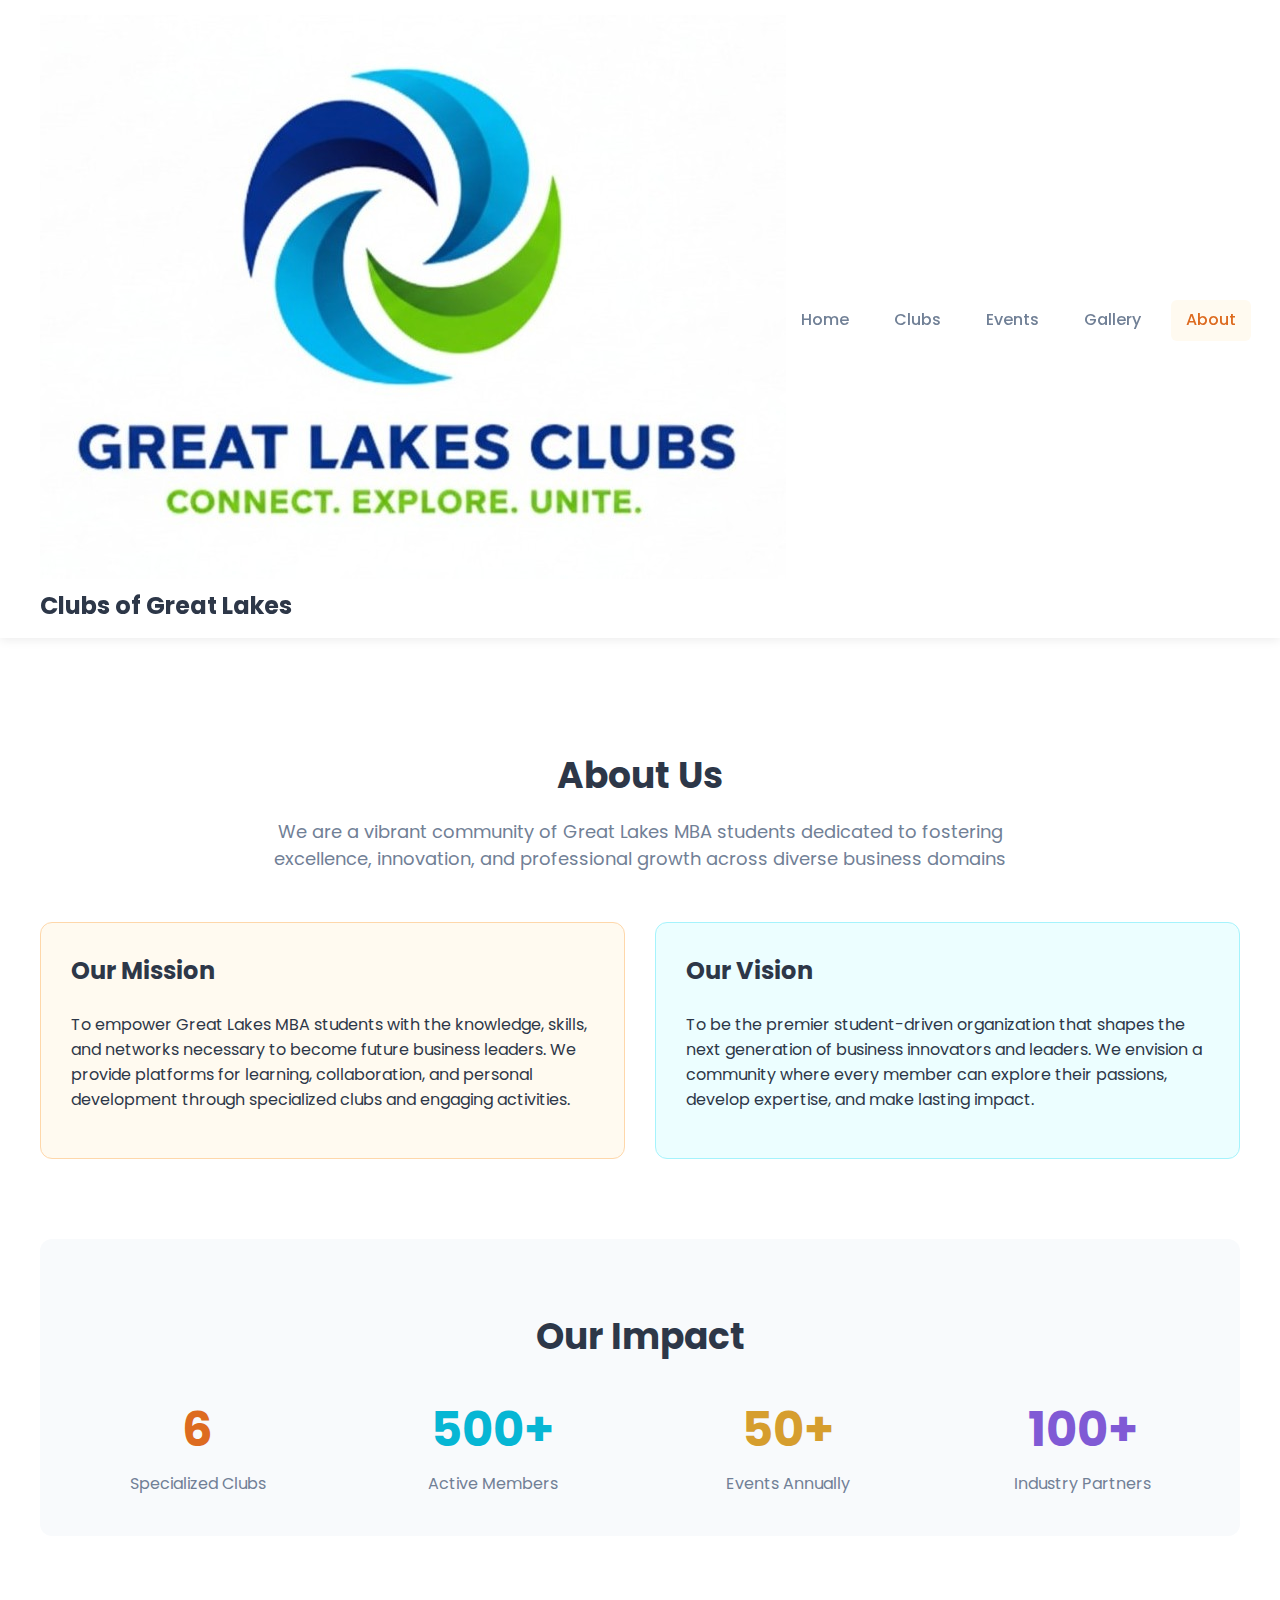
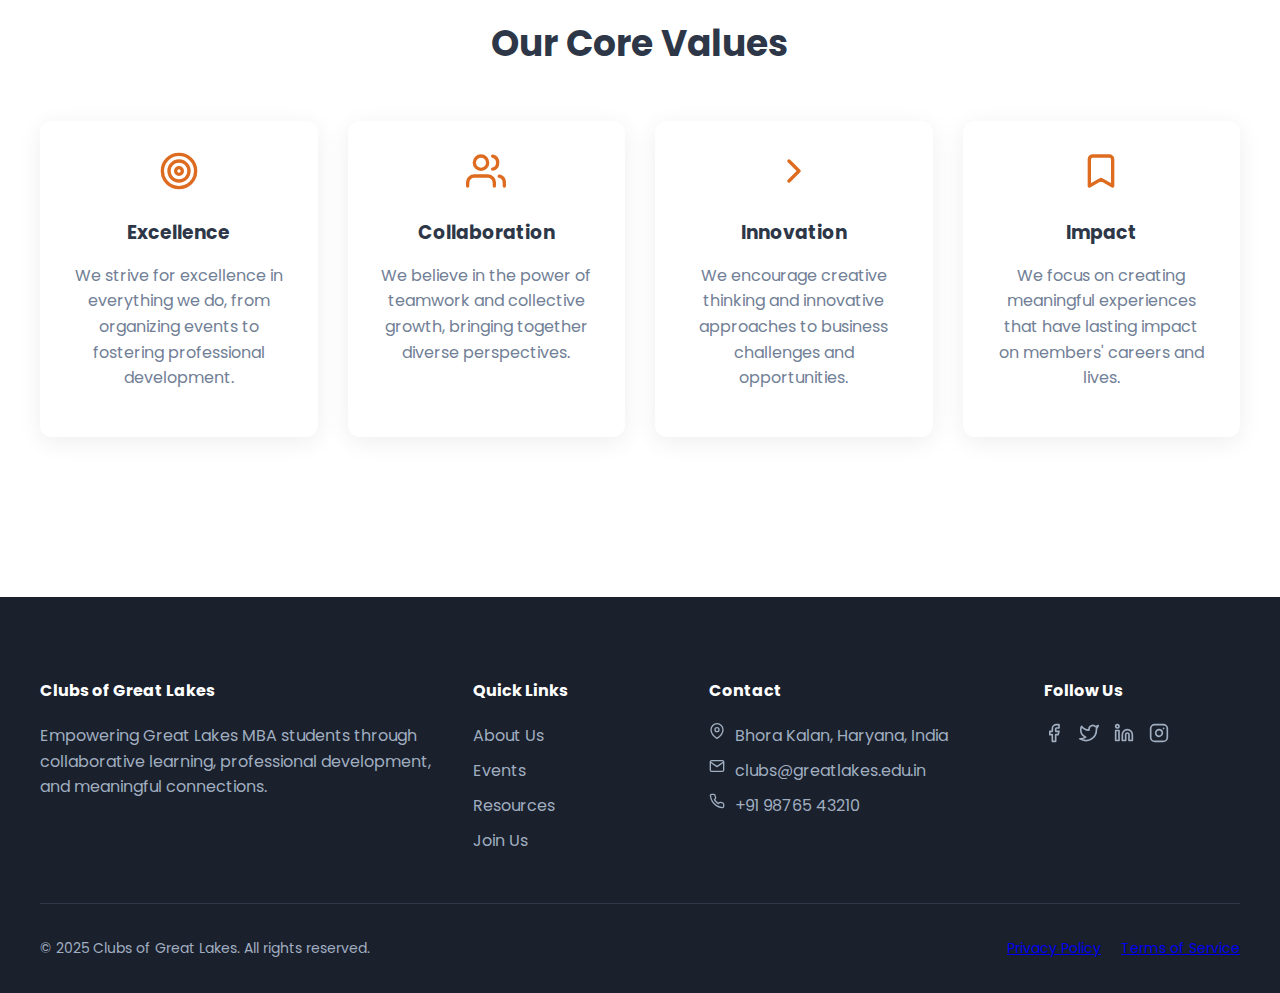
<file: about.html>
<!DOCTYPE html>
<html lang="en">
<head>
    <meta charset="UTF-8">
    <meta name="viewport" content="width=device-width, initial-scale=1.0">
    <title>About Us - Clubs of Great Lakes</title>
    <link rel="stylesheet" href="style.css">
    <link href="https://fonts.googleapis.com/css2?family=Poppins:wght@400;500;600;700&display=swap" rel="stylesheet">
    <script async src="https://www.googletagmanager.com/gtag/js?id=G-Q86YP8K757"></script>
    <script>
        window.dataLayer = window.dataLayer || [];
        function gtag(){dataLayer.push(arguments);}
        gtag('js', new Date());
        gtag('config', 'G-Q86YP8K757');
    </script>
</head>
<body>
    <header class="main-header">
        <div class="container">
            <nav class="main-nav">
                <a href="index.html" class="logo">
                    <img src="Logo.jpg" alt="Great Lakes Clubs Logo">
                    <span>Clubs of Great Lakes</span>
                </a>
                <ul class="nav-links">
                    <li><a href="index.html">Home</a></li>
                    <li><a href="clubs.html">Clubs</a></li>
                    <li><a href="events.html">Events</a></li>
                    <li><a href="gallery.html">Gallery</a></li>
                    <li><a href="about.html" class="active">About</a></li>
                    <li><a href="resources.html">Resources</a></li>
                    <li><a href="contact.html">Contact</a></li>
                </ul>
                <a href="join.html" class="btn btn-primary">Join Us</a>
            </nav>
        </div>
    </header>
    <main>
        <section class="about-section">
            <div class="container">
                <div class="text-center"><h2 class="section-title">About Us</h2><p class="subtitle">We are a vibrant community of Great Lakes MBA students dedicated to fostering excellence, innovation, and professional growth across diverse business domains</p></div>
                <div class="mission-vision-grid"><div class="info-card mission-card"><h3>Our Mission</h3><p>To empower Great Lakes MBA students with the knowledge, skills, and networks necessary to become future business leaders. We provide platforms for learning, collaboration, and personal development through specialized clubs and engaging activities.</p></div><div class="info-card vision-card"><h3>Our Vision</h3><p>To be the premier student-driven organization that shapes the next generation of business innovators and leaders. We envision a community where every member can explore their passions, develop expertise, and make lasting impact.</p></div></div>
                <div class="impact-section"><h2 class="section-title">Our Impact</h2><div class="impact-stats-grid"><div class="impact-stat"><span class="stat-number color-orange">6</span><p class="stat-label">Specialized Clubs</p></div><div class="impact-stat"><span class="stat-number color-cyan">500+</span><p class="stat-label">Active Members</p></div><div class="impact-stat"><span class="stat-number color-yellow">50+</span><p class="stat-label">Events Annually</p></div><div class="impact-stat"><span class="stat-number color-purple">100+</span><p class="stat-label">Industry Partners</p></div></div></div>
                <div class="core-values-section text-center"><h2 class="section-title">Our Core Values</h2><div class="values-grid"><div class="value-card"><div class="value-icon"><svg xmlns="http://www.w3.org/2000/svg" width="40" height="40" viewBox="0 0 24 24" fill="none" stroke="currentColor" stroke-width="2" stroke-linecap="round" stroke-linejoin="round"><circle cx="12" cy="12" r="10"></circle><circle cx="12" cy="12" r="6"></circle><circle cx="12" cy="12" r="2"></circle></svg></div><h3>Excellence</h3><p>We strive for excellence in everything we do, from organizing events to fostering professional development.</p></div><div class="value-card"><div class="value-icon"><svg xmlns="http://www.w3.org/2000/svg" width="40" height="40" viewBox="0 0 24 24" fill="none" stroke="currentColor" stroke-width="2" stroke-linecap="round" stroke-linejoin="round"><path d="M17 21v-2a4 4 0 0 0-4-4H5a4 4 0 0 0-4 4v2"></path><circle cx="9" cy="7" r="4"></circle><path d="M23 21v-2a4 4 0 0 0-3-3.87"></path><path d="M16 3.13a4 4 0 0 1 0 7.75"></path></svg></div><h3>Collaboration</h3><p>We believe in the power of teamwork and collective growth, bringing together diverse perspectives.</p></div><div class="value-card"><div class="value-icon"><svg xmlns="http://www.w3.org/2000/svg" width="40" height="40" viewBox="0 0 24 24" fill="none" stroke="currentColor" stroke-width="2" stroke-linecap="round" stroke-linejoin="round"><path d="M9 18l6-6-6-6"></path></svg></div><h3>Innovation</h3><p>We encourage creative thinking and innovative approaches to business challenges and opportunities.</p></div><div class="value-card"><div class="value-icon"><svg xmlns="http://www.w3.org/2000/svg" width="40" height="40" viewBox="0 0 24 24" fill="none" stroke="currentColor" stroke-width="2" stroke-linecap="round" stroke-linejoin="round"><path d="m19 21-7-4-7 4V5a2 2 0 0 1 2-2h10a2 2 0 0 1 2 2v16z"></path></svg></div><h3>Impact</h3><p>We focus on creating meaningful experiences that have lasting impact on members' careers and lives.</p></div></div></div>
            </div>
        </section>
    </main>
    <footer class="main-footer">
        <div class="container">
            <div class="footer-top">
                <div class="footer-column about"><h4>Clubs of Great Lakes</h4><p>Empowering Great Lakes MBA students through collaborative learning, professional development, and meaningful connections.</p></div>
                <div class="footer-column links"><h4>Quick Links</h4><ul><li><a href="about.html">About Us</a></li><li><a href="events.html">Events</a></li><li><a href="resources.html">Resources</a></li><li><a href="join.html">Join Us</a></li></ul></div>
                <div class="footer-column contact"><h4>Contact</h4><ul><li><svg xmlns="http://www.w3.org/2000/svg" width="16" height="16" viewBox="0 0 24 24" fill="none" stroke="currentColor" stroke-width="2" stroke-linecap="round" stroke-linejoin="round"><path d="M21 10c0 7-9 13-9 13s-9-6-9-13a9 9 0 0 1 18 0z"></path><circle cx="12" cy="10" r="3"></circle></svg><span>Bhora Kalan, Haryana, India</span></li><li><svg xmlns="http://www.w3.org/2000/svg" width="16" height="16" viewBox="0 0 24 24" fill="none" stroke="currentColor" stroke-width="2" stroke-linecap="round" stroke-linejoin="round"><path d="M4 4h16c1.1 0 2 .9 2 2v12c0 1.1-.9 2-2 2H4c-1.1 0-2-.9-2-2V6c0-1.1.9-2 2-2z"></path><polyline points="22,6 12,13 2,6"></polyline></svg><span>clubs@greatlakes.edu.in</span></li><li><svg xmlns="http://www.w3.org/2000/svg" width="16" height="16" viewBox="0 0 24 24" fill="none" stroke="currentColor" stroke-width="2" stroke-linecap="round" stroke-linejoin="round"><path d="M22 16.92v3a2 2 0 0 1-2.18 2 19.79 19.79 0 0 1-8.63-3.07 19.5 19.5 0 0 1-6-6 19.79 19.79 0 0 1-3.07-8.67A2 2 0 0 1 4.11 2h3a2 2 0 0 1 2 1.72 12.84 12.84 0 0 0 .7 2.81 2 2 0 0 1-.45 2.11L8.09 9.91a16 16 0 0 0 6 6l1.27-1.27a2 2 0 0 1 2.11-.45 12.84 12.84 0 0 0 2.81.7A2 2 0 0 1 22 16.92z"></path></svg><span>+91 98765 43210</span></li></ul></div>
                <div class="footer-column social"><h4>Follow Us</h4><div class="social-icons"><a href="#" aria-label="Facebook"><svg xmlns="http://www.w3.org/2000/svg" width="20" height="20" viewBox="0 0 24 24" fill="none" stroke="currentColor" stroke-width="2" stroke-linecap="round" stroke-linejoin="round"><path d="M18 2h-3a5 5 0 0 0-5 5v3H7v4h3v8h4v-8h3l1-4h-4V7a1 1 0 0 1 1-1h3z"></path></svg></a><a href="#" aria-label="Twitter"><svg xmlns="http://www.w3.org/2000/svg" width="20" height="20" viewBox="0 0 24 24" fill="none" stroke="currentColor" stroke-width="2" stroke-linecap="round" stroke-linejoin="round"><path d="M23 3a10.9 10.9 0 0 1-3.14 1.53 4.48 4.48 0 0 0-7.86 3v1A10.66 10.66 0 0 1 3 4s-4 9 5 13a11.64 11.64 0 0 1-7 2c9 5 20 0 20-11.5a4.5 4.5 0 0 0-.08-.83A7.72 7.72 0 0 0 23 3z"></path></svg></a><a href="#" aria-label="LinkedIn"><svg xmlns="http://www.w3.org/2000/svg" width="20" height="20" viewBox="0 0 24 24" fill="none" stroke="currentColor" stroke-width="2" stroke-linecap="round" stroke-linejoin="round"><path d="M16 8a6 6 0 0 1 6 6v7h-4v-7a2 2 0 0 0-2-2 2 2 0 0 0-2 2v7h-4v-7a6 6 0 0 1 6-6z"></path><rect x="2" y="9" width="4" height="12"></rect><circle cx="4" cy="4" r="2"></circle></svg></a><a href="#" aria-label="Instagram"><svg xmlns="http://www.w3.org/2000/svg" width="20" height="20" viewBox="0 0 24 24" fill="none" stroke="currentColor" stroke-width="2" stroke-linecap="round" stroke-linejoin="round"><rect x="2" y="2" width="20" height="20" rx="5" ry="5"></rect><path d="M16 11.37A4 4 0 1 1 12.63 8 4 4 0 0 1 16 11.37z"></path><line x1="17.5" y1="6.5" x2="17.51" y2="6.5"></line></svg></a></div></div>
            </div>
            <div class="footer-bottom"><p>&copy; 2025 Clubs of Great Lakes. All rights reserved.</p><div class="legal-links"><a href="#">Privacy Policy</a><a href="#">Terms of Service</a></div></div>
        </div>
    </footer>
</body>
</html>
</file>
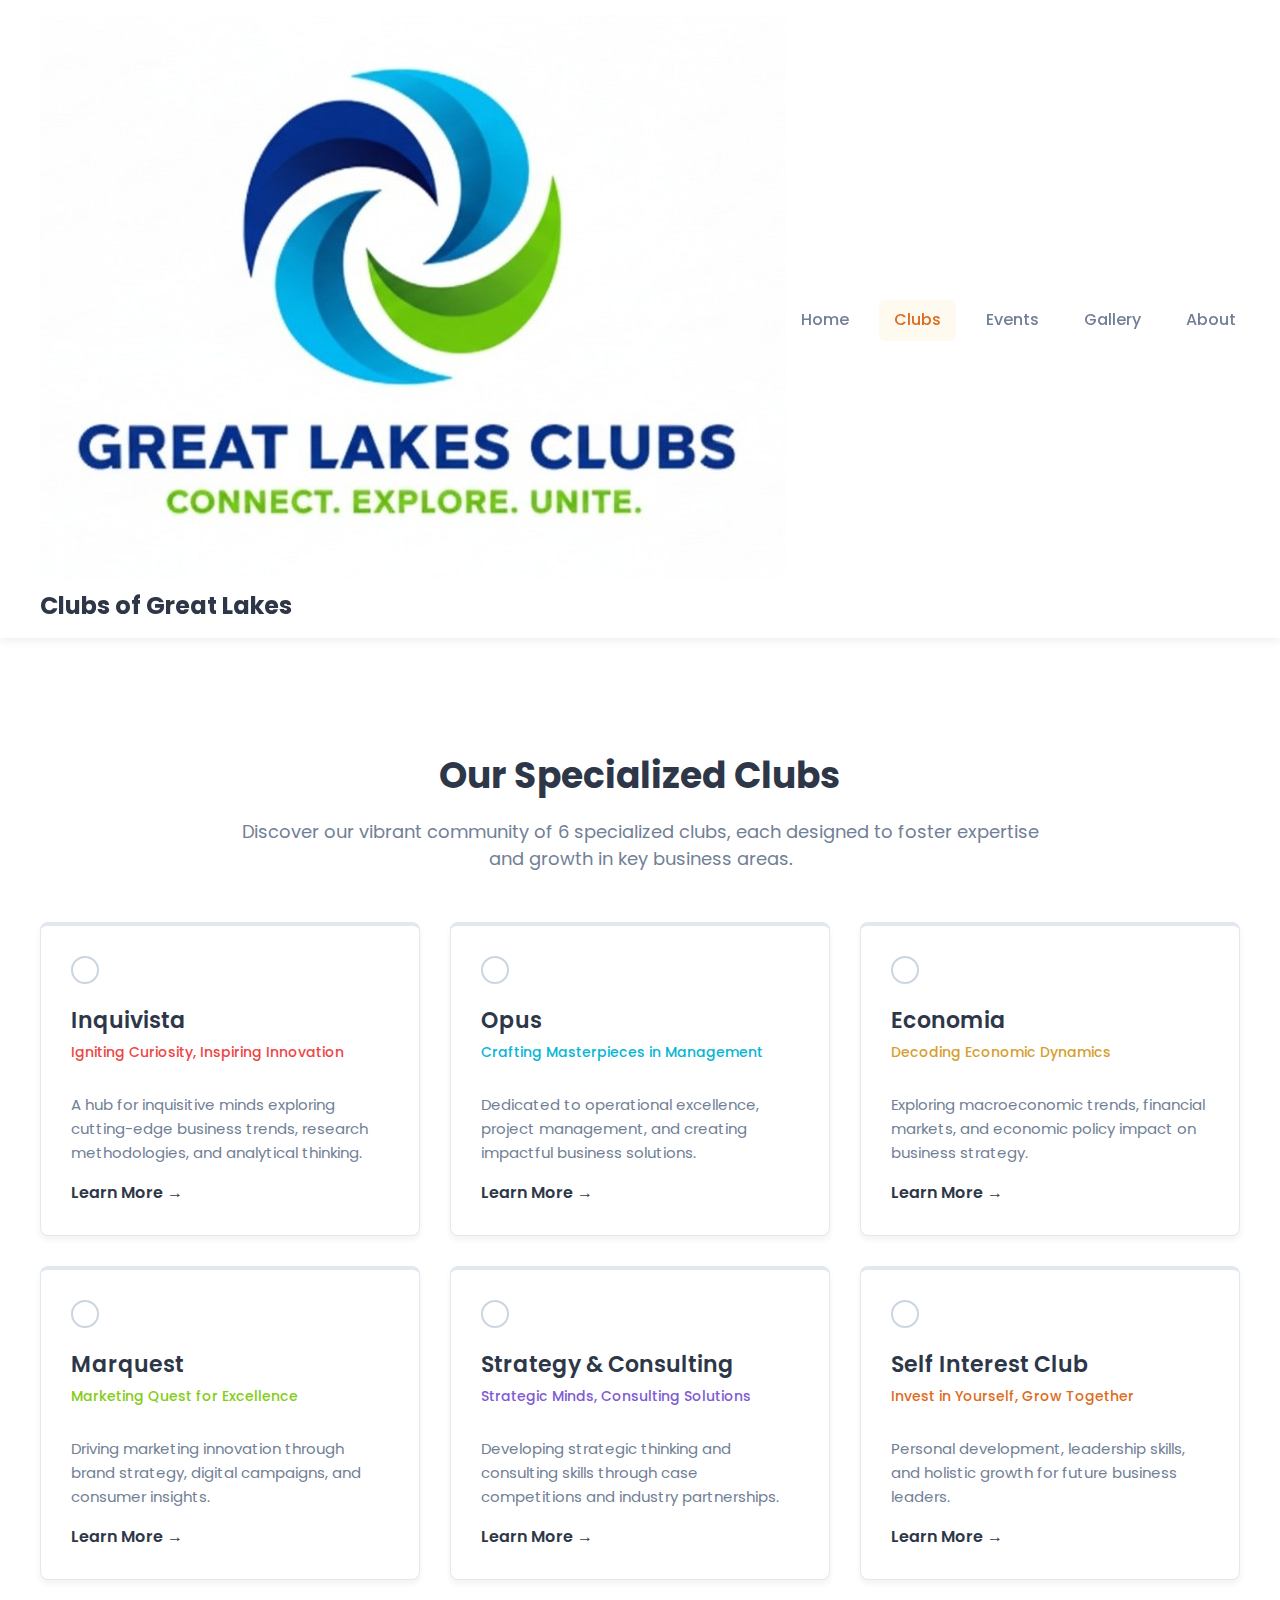
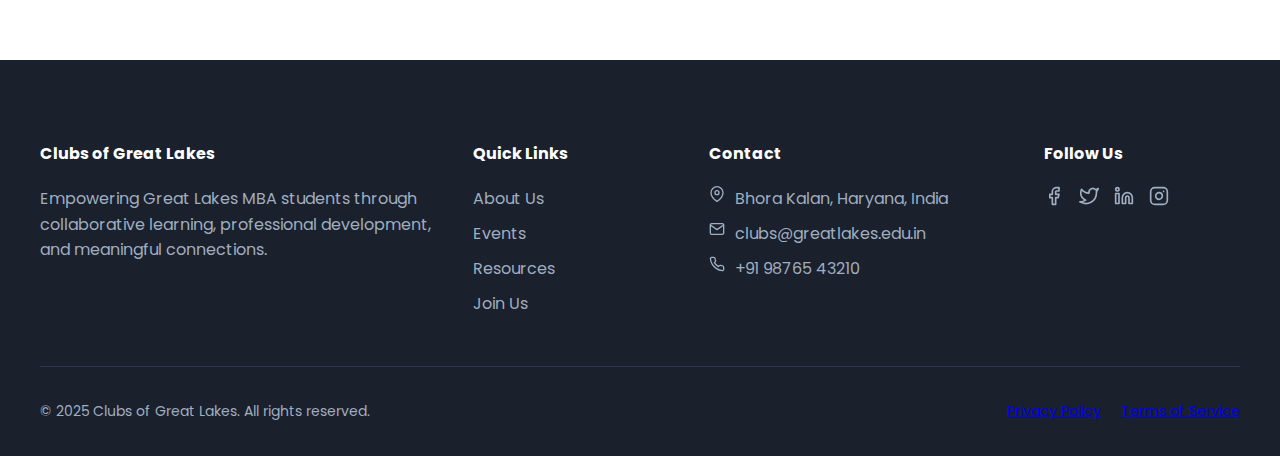
<file: clubs.html>
<!DOCTYPE html>
<html lang="en">
<head>
    <meta charset="UTF-8">
    <meta name="viewport" content="width=device-width, initial-scale=1.0">
    <title>Our Clubs - Clubs of Great Lakes</title>
    <link rel="stylesheet" href="style.css">
    <link href="https://fonts.googleapis.com/css2?family=Poppins:wght@400;500;600;700&display=swap" rel="stylesheet">
    <script async src="https://www.googletagmanager.com/gtag/js?id=G-Q86YP8K757"></script>
    <script>
       window.dataLayer = window.dataLayer || [];
       function gtag(){dataLayer.push(arguments);}
       gtag('js', new Date());
       gtag('config', 'G-Q86YP8K757');
    </script>
</head>
<body>
    <header class="main-header">
        <div class="container">
            <nav class="main-nav">
                <a href="index.html" class="logo">
                    <img src="Logo.jpg" alt="Great Lakes Clubs Logo">
                    <span>Clubs of Great Lakes</span>
                </a>
                <ul class="nav-links">
                    <li><a href="index.html">Home</a></li>
                    <li><a href="clubs.html" class="active">Clubs</a></li>
                    <li><a href="events.html">Events</a></li>
                    <li><a href="gallery.html">Gallery</a></li>
                    <li><a href="about.html">About</a></li>
                    <li><a href="resources.html">Resources</a></li>
                    <li><a href="contact.html">Contact</a></li>
                </ul>
                <a href="join.html" class="btn btn-primary">Join Us</a>
            </nav>
        </div>
    </header>
    <main>
        <section class="clubs-section">
            <div class="container">
                <div class="text-center">
                    <h2 class="section-title">Our Specialized Clubs</h2>
                    <p class="subtitle">Discover our vibrant community of 6 specialized clubs, each designed to foster expertise and growth in key business areas.</p>
                </div>
                <div class="clubs-grid">
                    <div class="club-card border-red"><div class="card-icon"></div><h3>Inquivista</h3><p class="tagline color-red">Igniting Curiosity, Inspiring Innovation</p><p class="description">A hub for inquisitive minds exploring cutting-edge business trends, research methodologies, and analytical thinking.</p><a href="#" class="learn-more">Learn More &rarr;</a></div>
                    <div class="club-card border-cyan"><div class="card-icon"></div><h3>Opus</h3><p class="tagline color-cyan">Crafting Masterpieces in Management</p><p class="description">Dedicated to operational excellence, project management, and creating impactful business solutions.</p><a href="#" class="learn-more">Learn More &rarr;</a></div>
                    <div class="club-card border-yellow"><div class="card-icon"></div><h3>Economia</h3><p class="tagline color-yellow">Decoding Economic Dynamics</p><p class="description">Exploring macroeconomic trends, financial markets, and economic policy impact on business strategy.</p><a href="#" class="learn-more">Learn More &rarr;</a></div>
                    <div class="club-card border-green"><div class="card-icon"></div><h3>Marquest</h3><p class="tagline color-green">Marketing Quest for Excellence</p><p class="description">Driving marketing innovation through brand strategy, digital campaigns, and consumer insights.</p><a href="#" class="learn-more">Learn More &rarr;</a></div>
                    <div class="club-card border-purple"><div class="card-icon"></div><h3>Strategy & Consulting</h3><p class="tagline color-purple">Strategic Minds, Consulting Solutions</p><p class="description">Developing strategic thinking and consulting skills through case competitions and industry partnerships.</p><a href="#" class="learn-more">Learn More &rarr;</a></div>
                    <div class="club-card border-orange"><div class="card-icon"></div><h3>Self Interest Club</h3><p class="tagline color-orange">Invest in Yourself, Grow Together</p><p class="description">Personal development, leadership skills, and holistic growth for future business leaders.</p><a href="#" class="learn-more">Learn More &rarr;</a></div>
                </div>
            </div>
        </section>
    </main>
    <footer class="main-footer">
        <div class="container">
            <div class="footer-top">
                <div class="footer-column about"><h4>Clubs of Great Lakes</h4><p>Empowering Great Lakes MBA students through collaborative learning, professional development, and meaningful connections.</p></div>
                <div class="footer-column links"><h4>Quick Links</h4><ul><li><a href="about.html">About Us</a></li><li><a href="events.html">Events</a></li><li><a href="resources.html">Resources</a></li><li><a href="join.html">Join Us</a></li></ul></div>
                <div class="footer-column contact"><h4>Contact</h4><ul><li><svg xmlns="http://www.w3.org/2000/svg" width="16" height="16" viewBox="0 0 24 24" fill="none" stroke="currentColor" stroke-width="2" stroke-linecap="round" stroke-linejoin="round"><path d="M21 10c0 7-9 13-9 13s-9-6-9-13a9 9 0 0 1 18 0z"></path><circle cx="12" cy="10" r="3"></circle></svg><span>Bhora Kalan, Haryana, India</span></li><li><svg xmlns="http://www.w3.org/2000/svg" width="16" height="16" viewBox="0 0 24 24" fill="none" stroke="currentColor" stroke-width="2" stroke-linecap="round" stroke-linejoin="round"><path d="M4 4h16c1.1 0 2 .9 2 2v12c0 1.1-.9 2-2 2H4c-1.1 0-2-.9-2-2V6c0-1.1.9-2 2-2z"></path><polyline points="22,6 12,13 2,6"></polyline></svg><span>clubs@greatlakes.edu.in</span></li><li><svg xmlns="http://www.w3.org/2000/svg" width="16" height="16" viewBox="0 0 24 24" fill="none" stroke="currentColor" stroke-width="2" stroke-linecap="round" stroke-linejoin="round"><path d="M22 16.92v3a2 2 0 0 1-2.18 2 19.79 19.79 0 0 1-8.63-3.07 19.5 19.5 0 0 1-6-6 19.79 19.79 0 0 1-3.07-8.67A2 2 0 0 1 4.11 2h3a2 2 0 0 1 2 1.72 12.84 12.84 0 0 0 .7 2.81 2 2 0 0 1-.45 2.11L8.09 9.91a16 16 0 0 0 6 6l1.27-1.27a2 2 0 0 1 2.11-.45 12.84 12.84 0 0 0 2.81.7A2 2 0 0 1 22 16.92z"></path></svg><span>+91 98765 43210</span></li></ul></div>
                <div class="footer-column social"><h4>Follow Us</h4><div class="social-icons"><a href="#" aria-label="Facebook"><svg xmlns="http://www.w3.org/2000/svg" width="20" height="20" viewBox="0 0 24 24" fill="none" stroke="currentColor" stroke-width="2" stroke-linecap="round" stroke-linejoin="round"><path d="M18 2h-3a5 5 0 0 0-5 5v3H7v4h3v8h4v-8h3l1-4h-4V7a1 1 0 0 1 1-1h3z"></path></svg></a><a href="#" aria-label="Twitter"><svg xmlns="http://www.w3.org/2000/svg" width="20" height="20" viewBox="0 0 24 24" fill="none" stroke="currentColor" stroke-width="2" stroke-linecap="round" stroke-linejoin="round"><path d="M23 3a10.9 10.9 0 0 1-3.14 1.53 4.48 4.48 0 0 0-7.86 3v1A10.66 10.66 0 0 1 3 4s-4 9 5 13a11.64 11.64 0 0 1-7 2c9 5 20 0 20-11.5a4.5 4.5 0 0 0-.08-.83A7.72 7.72 0 0 0 23 3z"></path></svg></a><a href="#" aria-label="LinkedIn"><svg xmlns="http://www.w3.org/2000/svg" width="20" height="20" viewBox="0 0 24 24" fill="none" stroke="currentColor" stroke-width="2" stroke-linecap="round" stroke-linejoin="round"><path d="M16 8a6 6 0 0 1 6 6v7h-4v-7a2 2 0 0 0-2-2 2 2 0 0 0-2 2v7h-4v-7a6 6 0 0 1 6-6z"></path><rect x="2" y="9" width="4" height="12"></rect><circle cx="4" cy="4" r="2"></circle></svg></a><a href="#" aria-label="Instagram"><svg xmlns="http://www.w3.org/2000/svg" width="20" height="20" viewBox="0 0 24 24" fill="none" stroke="currentColor" stroke-width="2" stroke-linecap="round" stroke-linejoin="round"><rect x="2" y="2" width="20" height="20" rx="5" ry="5"></rect><path d="M16 11.37A4 4 0 1 1 12.63 8 4 4 0 0 1 16 11.37z"></path><line x1="17.5" y1="6.5" x2="17.51" y2="6.5"></line></svg></a></div></div>
            </div>
            <div class="footer-bottom"><p>&copy; 2025 Clubs of Great Lakes. All rights reserved.</p><div class="legal-links"><a href="#">Privacy Policy</a><a href="#">Terms of Service</a></div></div>
        </div>
    </footer>
</body>
</html>
</file>
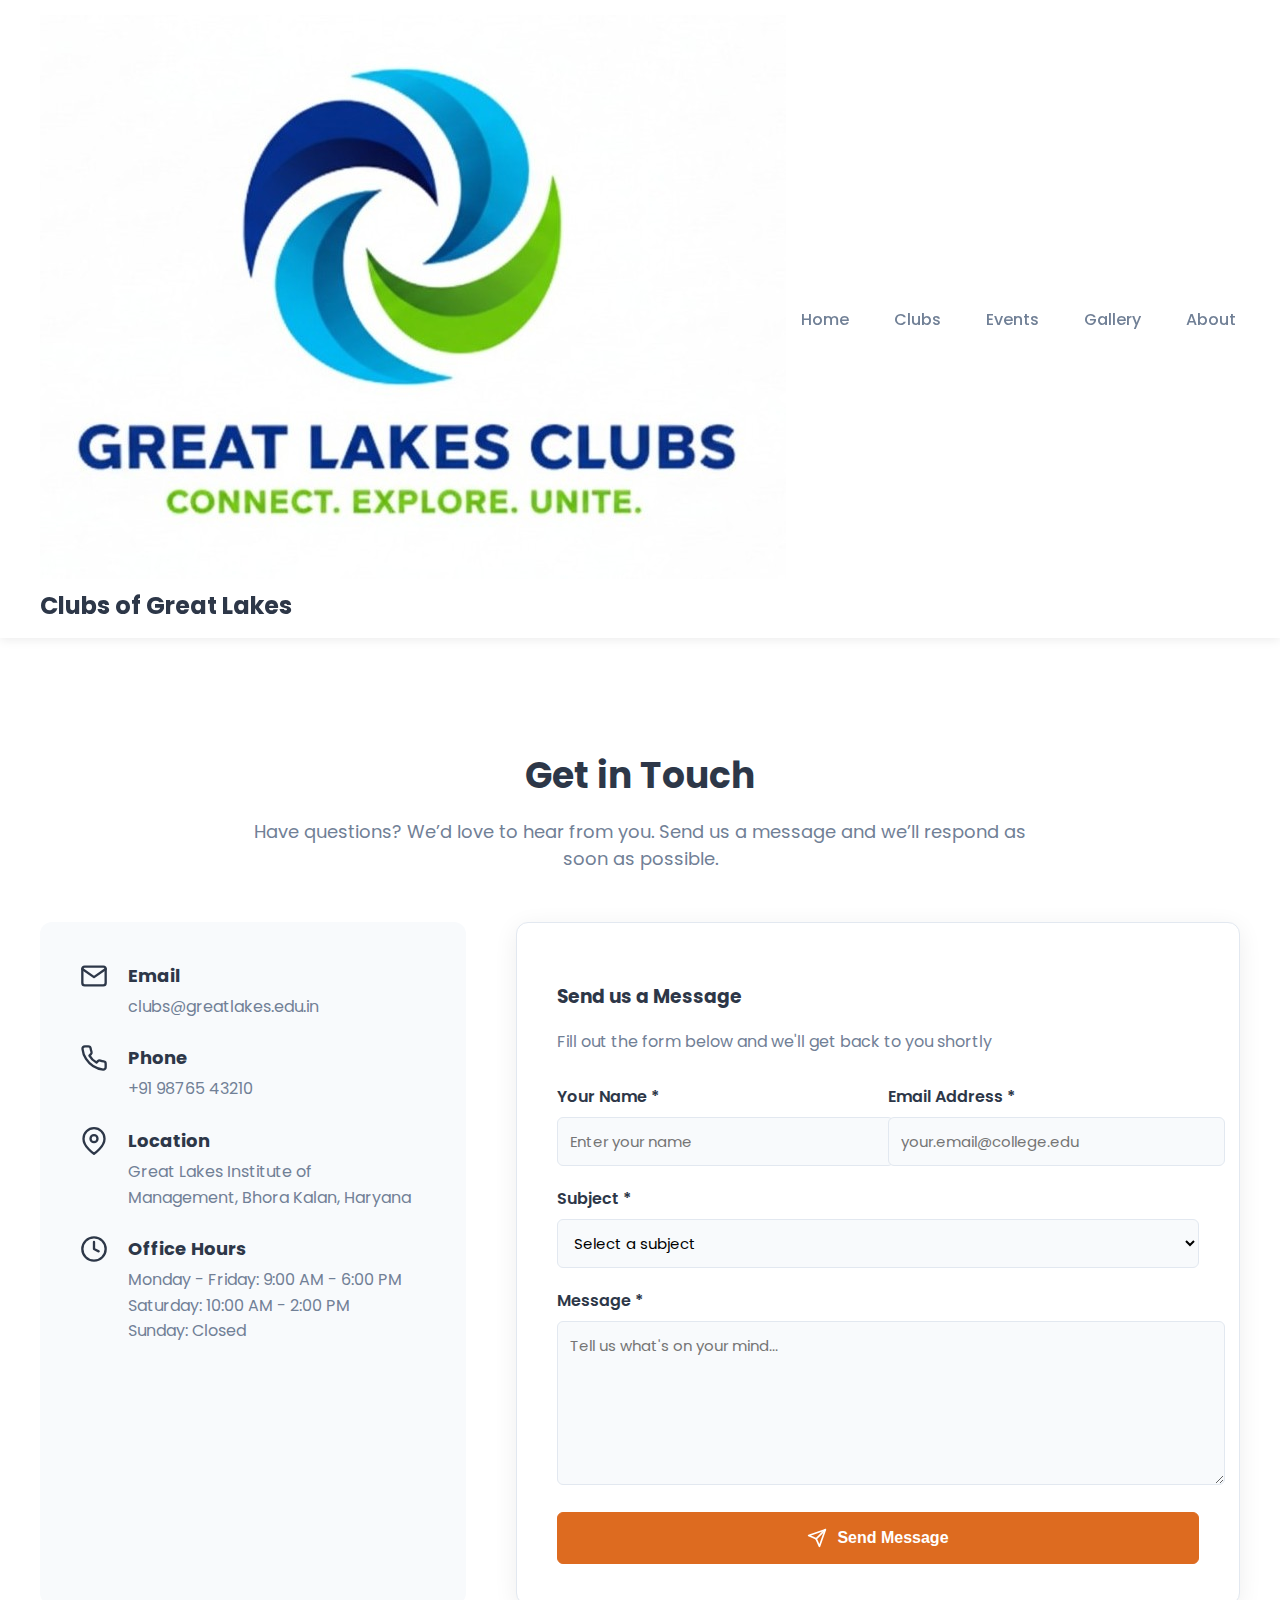
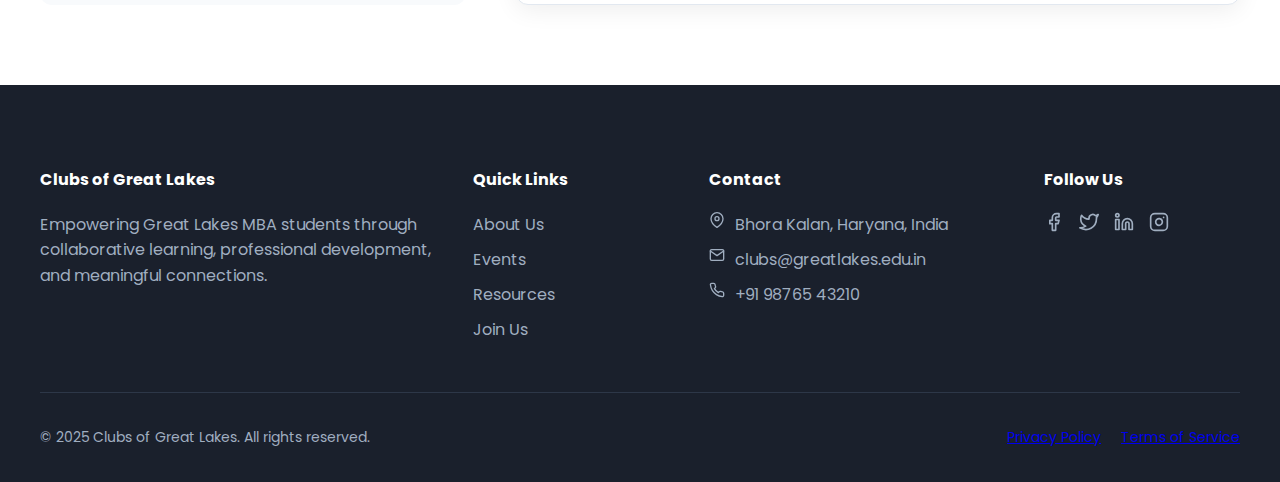
<file: contact.html>
<!DOCTYPE html>
<html lang="en">
<head>
    <meta charset="UTF-8">
    <meta name="viewport" content="width=device-width, initial-scale=1.0">
    <title>Contact Us - Clubs of Great Lakes</title>
    <link rel="stylesheet" href="style.css">
    <link href="https://fonts.googleapis.com/css2?family=Poppins:wght@400;500;600;700&display=swap" rel="stylesheet">
    <script async src="https://www.googletagmanager.com/gtag/js?id=G-Q86YP8K757"></script>
    <script>
      window.dataLayer = window.dataLayer || [];
      function gtag(){dataLayer.push(arguments);}
      gtag('js', new Date());
      gtag('config', 'G-Q86YP8K757');
    </script>
</head>
<body>
    <header class="main-header">
        <div class="container">
            <nav class="main-nav">
                <a href="index.html" class="logo">
                    <img src="Logo.jpg" alt="Great Lakes Clubs Logo">
                    <span>Clubs of Great Lakes</span>
                </a>
                <ul class="nav-links">
                    <li><a href="index.html">Home</a></li>
                    <li><a href="clubs.html">Clubs</a></li>
                    <li><a href="events.html">Events</a></li>
                    <li><a href="gallery.html">Gallery</a></li>
                    <li><a href="about.html">About</a></li>
                    <li><a href="resources.html">Resources</a></li>
                    <li><a href="contact.html" class="active">Contact</a></li>
                </ul>
                <a href="join.html" class="btn btn-primary">Join Us</a>
            </nav>
        </div>
    </header>
    <main>
        <section class="contact-section">
            <div class="container">
                <div class="text-center"><h2 class="section-title">Get in Touch</h2><p class="subtitle">Have questions? We’d love to hear from you. Send us a message and we’ll respond as soon as possible.</p></div>
                <div class="contact-grid">
                    <div class="contact-info"><div class="info-block"><div class="info-icon"><svg xmlns="http://www.w3.org/2000/svg" width="28" height="28" viewBox="0 0 24 24" fill="none" stroke="currentColor" stroke-width="2" stroke-linecap="round" stroke-linejoin="round"><path d="M4 4h16c1.1 0 2 .9 2 2v12c0 1.1-.9 2-2 2H4c-1.1 0-2-.9-2-2V6c0-1.1.9-2 2-2z"></path><polyline points="22,6 12,13 2,6"></polyline></svg></div><div class="info-text"><h4>Email</h4><p>clubs@greatlakes.edu.in</p></div></div><div class="info-block"><div class="info-icon"><svg xmlns="http://www.w3.org/2000/svg" width="28" height="28" viewBox="0 0 24 24" fill="none" stroke="currentColor" stroke-width="2" stroke-linecap="round" stroke-linejoin="round"><path d="M22 16.92v3a2 2 0 0 1-2.18 2 19.79 19.79 0 0 1-8.63-3.07 19.5 19.5 0 0 1-6-6 19.79 19.79 0 0 1-3.07-8.67A2 2 0 0 1 4.11 2h3a2 2 0 0 1 2 1.72 12.84 12.84 0 0 0 .7 2.81 2 2 0 0 1-.45 2.11L8.09 9.91a16 16 0 0 0 6 6l1.27-1.27a2 2 0 0 1 2.11-.45 12.84 12.84 0 0 0 2.81.7A2 2 0 0 1 22 16.92z"></path></svg></div><div class="info-text"><h4>Phone</h4><p>+91 98765 43210</p></div></div><div class="info-block"><div class="info-icon"><svg xmlns="http://www.w3.org/2000/svg" width="28" height="28" viewBox="0 0 24 24" fill="none" stroke="currentColor" stroke-width="2" stroke-linecap="round" stroke-linejoin="round"><path d="M21 10c0 7-9 13-9 13s-9-6-9-13a9 9 0 0 1 18 0z"></path><circle cx="12" cy="10" r="3"></circle></svg></div><div class="info-text"><h4>Location</h4><p>Great Lakes Institute of Management, Bhora Kalan, Haryana</p></div></div><div class="info-block" style="margin-bottom: 0;"><div class="info-icon"><svg xmlns="http://www.w3.org/2000/svg" width="28" height="28" viewBox="0 0 24 24" fill="none" stroke="currentColor" stroke-width="2" stroke-linecap="round" stroke-linejoin="round"><circle cx="12" cy="12" r="10"></circle><polyline points="12 6 12 12 16 14"></polyline></svg></div><div class="info-text"><h4>Office Hours</h4><p>Monday - Friday: 9:00 AM - 6:00 PM<br>Saturday: 10:00 AM - 2:00 PM<br>Sunday: Closed</p></div></div></div>
                    <div class="contact-form-container">
                        <form name="contact" data-netlify="true">
                            <h3>Send us a Message</h3>
                            <p style="color: var(--light-text); margin-bottom: 30px;">Fill out the form below and we'll get back to you shortly</p>
                            <div class="form-row"><div class="form-group"><label for="name">Your Name *</label><input type="text" id="name" name="name" placeholder="Enter your name" required></div><div class="form-group"><label for="email">Email Address *</label><input type="email" id="email" name="email" placeholder="your.email@college.edu" required></div></div>
                            <div class="form-group"><label for="subject">Subject *</label><select id="subject" name="subject" required><option value="" disabled selected>Select a subject</option><option>General Inquiry</option><option>Event Information</option><option>Membership</option></select></div>
                            <div class="form-group"><label for="message">Message *</label><textarea id="message" name="message" rows="6" placeholder="Tell us what's on your mind..." required></textarea></div>
                            <button type="submit" class="btn btn-primary submit-btn"><svg xmlns="http://www.w3.org/2000/svg" width="20" height="20" viewBox="0 0 24 24" fill="none" stroke="currentColor" stroke-width="2" stroke-linecap="round" stroke-linejoin="round"><line x1="22" y1="2" x2="11" y2="13"></line><polygon points="22 2 15 22 11 13 2 9 22 2"></polygon></svg>Send Message</button>
                        </form>
                    </div>
                </div>
            </div>
        </section>
    </main>
    <footer class="main-footer">
        <div class="container">
            <div class="footer-top">
                <div class="footer-column about"><h4>Clubs of Great Lakes</h4><p>Empowering Great Lakes MBA students through collaborative learning, professional development, and meaningful connections.</p></div>
                <div class="footer-column links"><h4>Quick Links</h4><ul><li><a href="about.html">About Us</a></li><li><a href="events.html">Events</a></li><li><a href="resources.html">Resources</a></li><li><a href="join.html">Join Us</a></li></ul></div>
                <div class="footer-column contact"><h4>Contact</h4><ul><li><svg xmlns="http://www.w3.org/2000/svg" width="16" height="16" viewBox="0 0 24 24" fill="none" stroke="currentColor" stroke-width="2" stroke-linecap="round" stroke-linejoin="round"><path d="M21 10c0 7-9 13-9 13s-9-6-9-13a9 9 0 0 1 18 0z"></path><circle cx="12" cy="10" r="3"></circle></svg><span>Bhora Kalan, Haryana, India</span></li><li><svg xmlns="http://www.w3.org/2000/svg" width="16" height="16" viewBox="0 0 24 24" fill="none" stroke="currentColor" stroke-width="2" stroke-linecap="round" stroke-linejoin="round"><path d="M4 4h16c1.1 0 2 .9 2 2v12c0 1.1-.9 2-2 2H4c-1.1 0-2-.9-2-2V6c0-1.1.9-2 2-2z"></path><polyline points="22,6 12,13 2,6"></polyline></svg><span>clubs@greatlakes.edu.in</span></li><li><svg xmlns="http://www.w3.org/2000/svg" width="16" height="16" viewBox="0 0 24 24" fill="none" stroke="currentColor" stroke-width="2" stroke-linecap="round" stroke-linejoin="round"><path d="M22 16.92v3a2 2 0 0 1-2.18 2 19.79 19.79 0 0 1-8.63-3.07 19.5 19.5 0 0 1-6-6 19.79 19.79 0 0 1-3.07-8.67A2 2 0 0 1 4.11 2h3a2 2 0 0 1 2 1.72 12.84 12.84 0 0 0 .7 2.81 2 2 0 0 1-.45 2.11L8.09 9.91a16 16 0 0 0 6 6l1.27-1.27a2 2 0 0 1 2.11-.45 12.84 12.84 0 0 0 2.81.7A2 2 0 0 1 22 16.92z"></path></svg><span>+91 98765 43210</span></li></ul></div>
                <div class="footer-column social"><h4>Follow Us</h4><div class="social-icons"><a href="#" aria-label="Facebook"><svg xmlns="http://www.w3.org/2000/svg" width="20" height="20" viewBox="0 0 24 24" fill="none" stroke="currentColor" stroke-width="2" stroke-linecap="round" stroke-linejoin="round"><path d="M18 2h-3a5 5 0 0 0-5 5v3H7v4h3v8h4v-8h3l1-4h-4V7a1 1 0 0 1 1-1h3z"></path></svg></a><a href="#" aria-label="Twitter"><svg xmlns="http://www.w3.org/2000/svg" width="20" height="20" viewBox="0 0 24 24" fill="none" stroke="currentColor" stroke-width="2" stroke-linecap="round" stroke-linejoin="round"><path d="M23 3a10.9 10.9 0 0 1-3.14 1.53 4.48 4.48 0 0 0-7.86 3v1A10.66 10.66 0 0 1 3 4s-4 9 5 13a11.64 11.64 0 0 1-7 2c9 5 20 0 20-11.5a4.5 4.5 0 0 0-.08-.83A7.72 7.72 0 0 0 23 3z"></path></svg></a><a href="#" aria-label="LinkedIn"><svg xmlns="http://www.w3.org/2000/svg" width="20" height="20" viewBox="0 0 24 24" fill="none" stroke="currentColor" stroke-width="2" stroke-linecap="round" stroke-linejoin="round"><path d="M16 8a6 6 0 0 1 6 6v7h-4v-7a2 2 0 0 0-2-2 2 2 0 0 0-2 2v7h-4v-7a6 6 0 0 1 6-6z"></path><rect x="2" y="9" width="4" height="12"></rect><circle cx="4" cy="4" r="2"></circle></svg></a><a href="#" aria-label="Instagram"><svg xmlns="http://www.w3.org/2000/svg" width="20" height="20" viewBox="0 0 24 24" fill="none" stroke="currentColor" stroke-width="2" stroke-linecap="round" stroke-linejoin="round"><rect x="2" y="2" width="20" height="20" rx="5" ry="5"></rect><path d="M16 11.37A4 4 0 1 1 12.63 8 4 4 0 0 1 16 11.37z"></path><line x1="17.5" y1="6.5" x2="17.51" y2="6.5"></line></svg></a></div></div>
            </div>
            <div class="footer-bottom"><p>&copy; 2025 Clubs of Great Lakes. All rights reserved.</p><div class="legal-links"><a href="#">Privacy Policy</a><a href="#">Terms of Service</a></div></div>
        </div>
    </footer>
</body>
</html>
</file>
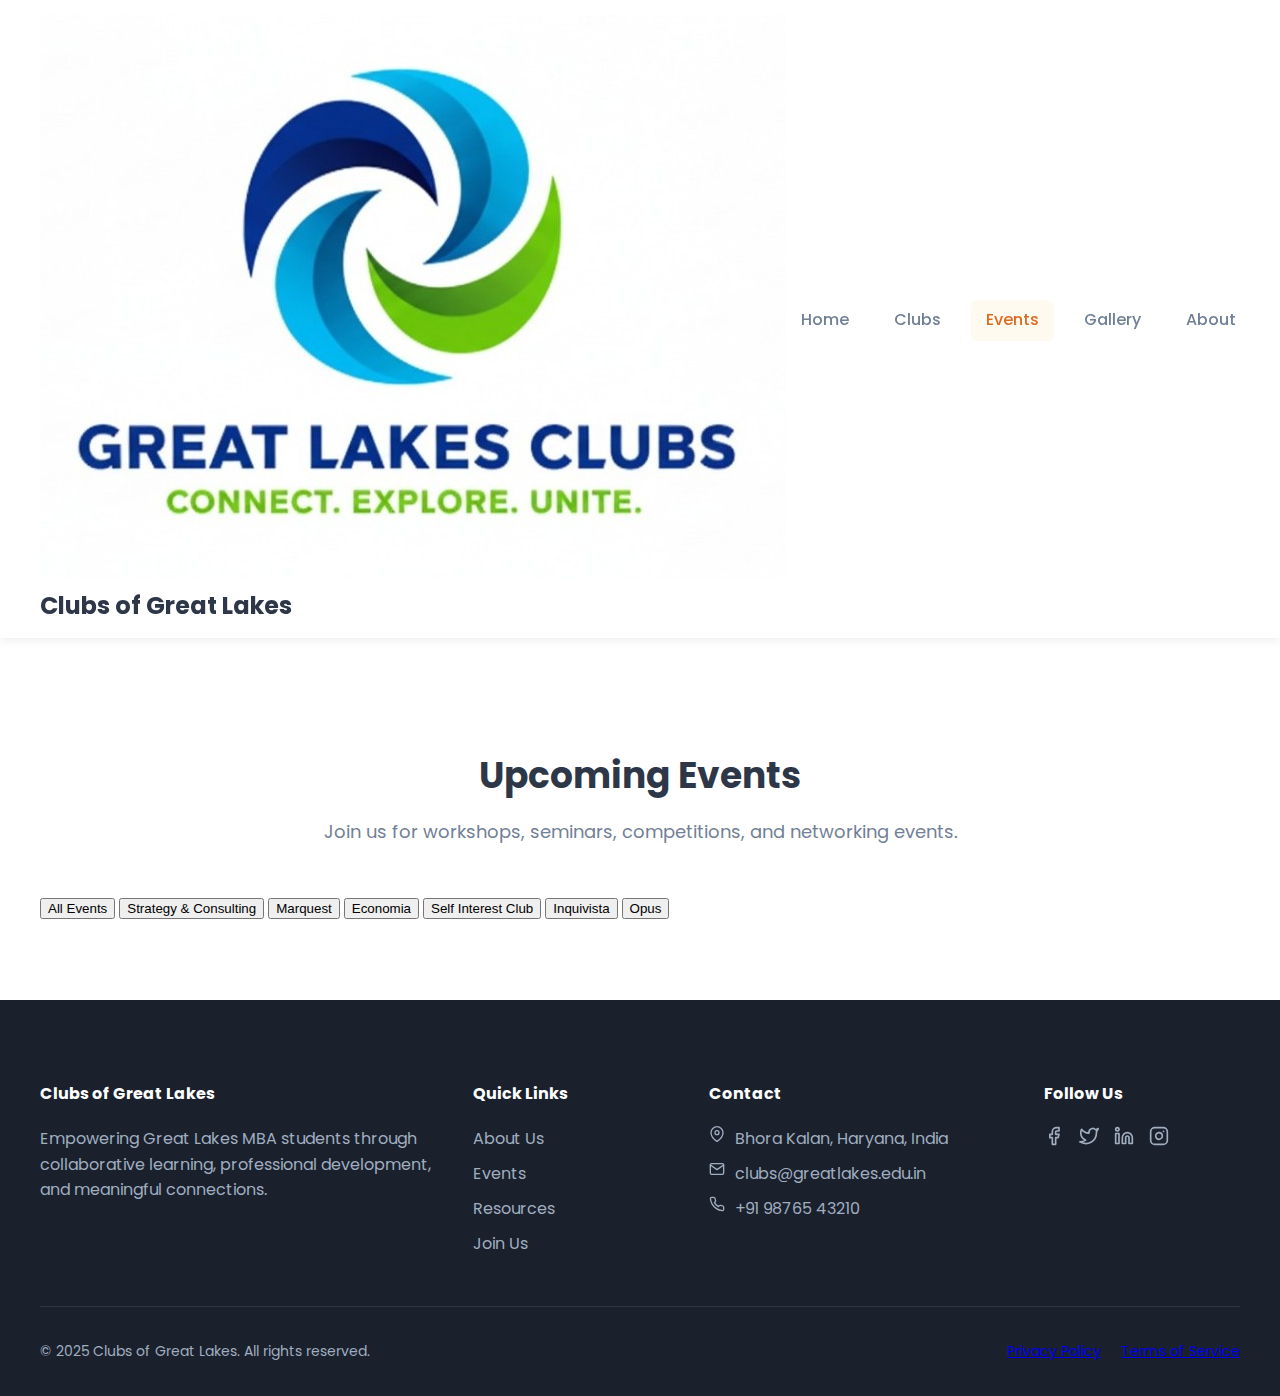
<file: events.html>
<!DOCTYPE html>
<html lang="en">
<head>
    <meta charset="UTF-8">
    <meta name="viewport" content="width=device-width, initial-scale=1.0">
    <title>Events - Clubs of Great Lakes</title>
    <link rel="stylesheet" href="style.css">
    <link href="https://fonts.googleapis.com/css2?family=Poppins:wght@400;500;600;700&display=swap" rel="stylesheet">
    <script async src="https://www.googletagmanager.com/gtag/js?id=G-Q86YP8K757"></script>
    <script>
      window.dataLayer = window.dataLayer || [];
      function gtag(){dataLayer.push(arguments);}
      gtag('js', new Date());
      gtag('config', 'G-Q86YP8K757');
    </script>
</head>
<body>
    <header class="main-header">
        <div class="container">
            <nav class="main-nav">
                <a href="index.html" class="logo">
                    <img src="Logo.jpg" alt="Great Lakes Clubs Logo">
                    <span>Clubs of Great Lakes</span>
                </a>
                <ul class="nav-links">
                    <li><a href="index.html">Home</a></li>
                    <li><a href="clubs.html">Clubs</a></li>
                    <li><a href="events.html" class="active">Events</a></li>
                    <li><a href="gallery.html">Gallery</a></li>
                    <li><a href="about.html">About</a></li>
                    <li><a href="resources.html">Resources</a></li>
                    <li><a href="contact.html">Contact</a></li>
                </ul>
                <a href="join.html" class="btn btn-primary">Join Us</a>
            </nav>
        </div>
    </header>
    <main>
        <section class="events-section" style="padding: 80px 0;">
            <div class="container">
                <div class="text-center">
                    <h2 class="section-title">Upcoming Events</h2>
                    <p class="subtitle">Join us for workshops, seminars, competitions, and networking events.</p>
                </div>
                <div class="event-filters">
                    <button class="filter-btn active">All Events</button>
                    <button class="filter-btn">Strategy & Consulting</button>
                    <button class="filter-btn">Marquest</button>
                    <button class="filter-btn">Economia</button>
                    <button class="filter-btn">Self Interest Club</button>
                    <button class="filter-btn">Inquivista</button>
                    <button class="filter-btn">Opus</button>
                </div>
                <div class="events-grid" style="grid-template-columns: repeat(3, 1fr); display: grid; gap: 30px;">
                    </div>
            </div>
        </section>
    </main>
    <footer class="main-footer">
        <div class="container">
            <div class="footer-top">
                <div class="footer-column about"><h4>Clubs of Great Lakes</h4><p>Empowering Great Lakes MBA students through collaborative learning, professional development, and meaningful connections.</p></div>
                <div class="footer-column links"><h4>Quick Links</h4><ul><li><a href="about.html">About Us</a></li><li><a href="events.html">Events</a></li><li><a href="resources.html">Resources</a></li><li><a href="join.html">Join Us</a></li></ul></div>
                <div class="footer-column contact"><h4>Contact</h4><ul><li><svg xmlns="http://www.w3.org/2000/svg" width="16" height="16" viewBox="0 0 24 24" fill="none" stroke="currentColor" stroke-width="2" stroke-linecap="round" stroke-linejoin="round"><path d="M21 10c0 7-9 13-9 13s-9-6-9-13a9 9 0 0 1 18 0z"></path><circle cx="12" cy="10" r="3"></circle></svg><span>Bhora Kalan, Haryana, India</span></li><li><svg xmlns="http://www.w3.org/2000/svg" width="16" height="16" viewBox="0 0 24 24" fill="none" stroke="currentColor" stroke-width="2" stroke-linecap="round" stroke-linejoin="round"><path d="M4 4h16c1.1 0 2 .9 2 2v12c0 1.1-.9 2-2 2H4c-1.1 0-2-.9-2-2V6c0-1.1.9-2 2-2z"></path><polyline points="22,6 12,13 2,6"></polyline></svg><span>clubs@greatlakes.edu.in</span></li><li><svg xmlns="http://www.w3.org/2000/svg" width="16" height="16" viewBox="0 0 24 24" fill="none" stroke="currentColor" stroke-width="2" stroke-linecap="round" stroke-linejoin="round"><path d="M22 16.92v3a2 2 0 0 1-2.18 2 19.79 19.79 0 0 1-8.63-3.07 19.5 19.5 0 0 1-6-6 19.79 19.79 0 0 1-3.07-8.67A2 2 0 0 1 4.11 2h3a2 2 0 0 1 2 1.72 12.84 12.84 0 0 0 .7 2.81 2 2 0 0 1-.45 2.11L8.09 9.91a16 16 0 0 0 6 6l1.27-1.27a2 2 0 0 1 2.11-.45 12.84 12.84 0 0 0 2.81.7A2 2 0 0 1 22 16.92z"></path></svg><span>+91 98765 43210</span></li></ul></div>
                <div class="footer-column social"><h4>Follow Us</h4><div class="social-icons"><a href="#" aria-label="Facebook"><svg xmlns="http://www.w3.org/2000/svg" width="20" height="20" viewBox="0 0 24 24" fill="none" stroke="currentColor" stroke-width="2" stroke-linecap="round" stroke-linejoin="round"><path d="M18 2h-3a5 5 0 0 0-5 5v3H7v4h3v8h4v-8h3l1-4h-4V7a1 1 0 0 1 1-1h3z"></path></svg></a><a href="#" aria-label="Twitter"><svg xmlns="http://www.w3.org/2000/svg" width="20" height="20" viewBox="0 0 24 24" fill="none" stroke="currentColor" stroke-width="2" stroke-linecap="round" stroke-linejoin="round"><path d="M23 3a10.9 10.9 0 0 1-3.14 1.53 4.48 4.48 0 0 0-7.86 3v1A10.66 10.66 0 0 1 3 4s-4 9 5 13a11.64 11.64 0 0 1-7 2c9 5 20 0 20-11.5a4.5 4.5 0 0 0-.08-.83A7.72 7.72 0 0 0 23 3z"></path></svg></a><a href="#" aria-label="LinkedIn"><svg xmlns="http://www.w3.org/2000/svg" width="20" height="20" viewBox="0 0 24 24" fill="none" stroke="currentColor" stroke-width="2" stroke-linecap="round" stroke-linejoin="round"><path d="M16 8a6 6 0 0 1 6 6v7h-4v-7a2 2 0 0 0-2-2 2 2 0 0 0-2 2v7h-4v-7a6 6 0 0 1 6-6z"></path><rect x="2" y="9" width="4" height="12"></rect><circle cx="4" cy="4" r="2"></circle></svg></a><a href="#" aria-label="Instagram"><svg xmlns="http://www.w3.org/2000/svg" width="20" height="20" viewBox="0 0 24 24" fill="none" stroke="currentColor" stroke-width="2" stroke-linecap="round" stroke-linejoin="round"><rect x="2" y="2" width="20" height="20" rx="5" ry="5"></rect><path d="M16 11.37A4 4 0 1 1 12.63 8 4 4 0 0 1 16 11.37z"></path><line x1="17.5" y1="6.5" x2="17.51" y2="6.5"></line></svg></a></div></div>
            </div>
            <div class="footer-bottom"><p>&copy; 2025 Clubs of Great Lakes. All rights reserved.</p><div class="legal-links"><a href="#">Privacy Policy</a><a href="#">Terms of Service</a></div></div>
        </div>
    </footer>
</body>
</html>
</file>
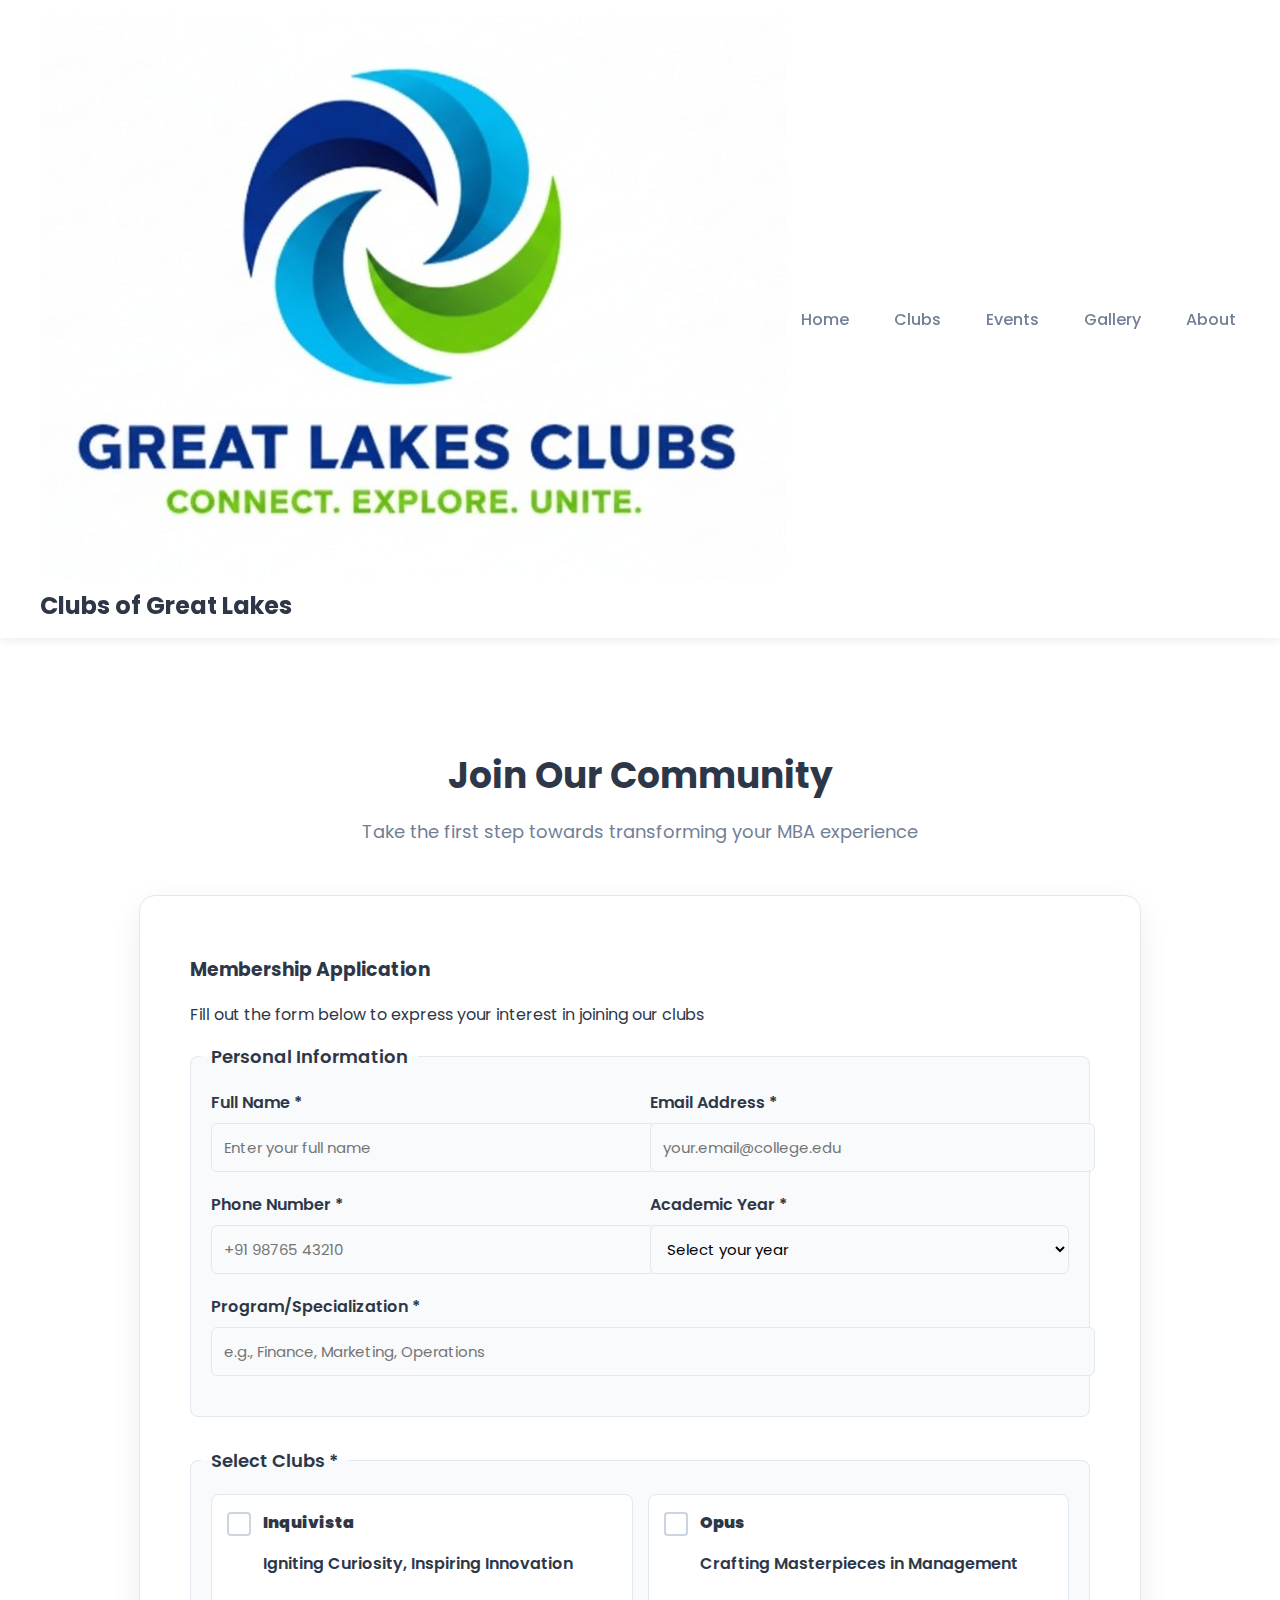
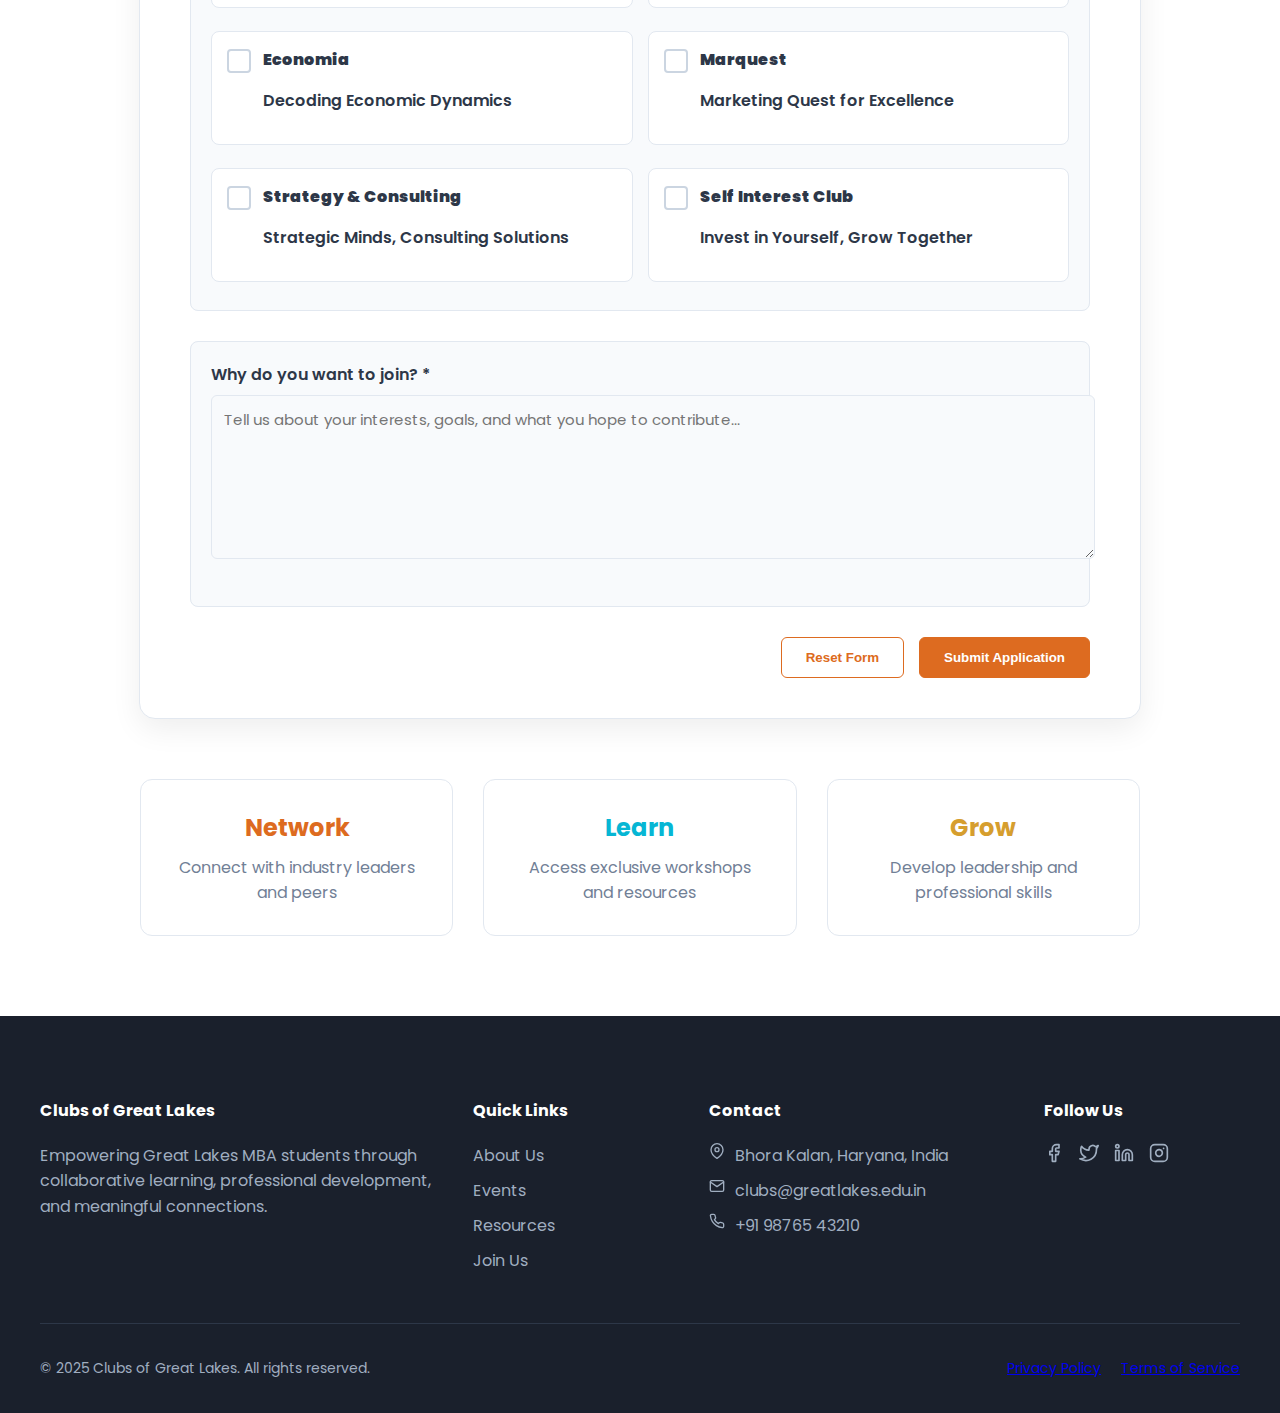
<file: join.html>
<!DOCTYPE html>
<html lang="en">
<head>
    <meta charset="UTF-8">
    <meta name="viewport" content="width=device-width, initial-scale=1.0">
    <title>Join Our Community - Clubs of Great Lakes</title>
    <link rel="stylesheet" href="style.css">
    <link href="https://fonts.googleapis.com/css2?family=Poppins:wght@400;500;600;700&display=swap" rel="stylesheet">
    <script async src="https://www.googletagmanager.com/gtag/js?id=G-Q86YP8K757"></script>
    <script>
       window.dataLayer = window.dataLayer || [];
       function gtag(){dataLayer.push(arguments);}
       gtag('js', new Date());
       gtag('config', 'G-Q86YP8K757');
    </script>
</head>
<body>
    <header class="main-header">
        <div class="container">
            <nav class="main-nav">
                <a href="index.html" class="logo">
                    <img src="Logo.jpg" alt="Great Lakes Clubs Logo">
                    <span>Clubs of Great Lakes</span>
                </a>
                <ul class="nav-links">
                    <li><a href="index.html">Home</a></li>
                    <li><a href="clubs.html">Clubs</a></li>
                    <li><a href="events.html">Events</a></li>
                    <li><a href="gallery.html">Gallery</a></li>
                    <li><a href="about.html">About</a></li>
                    <li><a href="resources.html">Resources</a></li>
                    <li><a href="contact.html">Contact</a></li>
                </ul>
                <a href="join.html" class="btn btn-primary">Join Us</a>
            </nav>
        </div>
    </header>
    <main>
        <section class="join-us-section">
            <div class="container">
                <div class="text-center"><h2 class="section-title">Join Our Community</h2><p class="subtitle">Take the first step towards transforming your MBA experience</p></div>
                <div class="application-form-container"><form name="application" data-netlify="true"><h3>Membership Application</h3><p>Fill out the form below to express your interest in joining our clubs</p><fieldset><legend>Personal Information</legend><div class="form-row"><div class="form-group"><label for="join-name">Full Name *</label><input type="text" id="join-name" name="Full Name" placeholder="Enter your full name" required></div><div class="form-group"><label for="join-email">Email Address *</label><input type="email" id="join-email" name="Email Address" placeholder="your.email@college.edu" required></div></div><div class="form-row"><div class="form-group"><label for="join-phone">Phone Number *</label><input type="tel" id="join-phone" name="Phone Number" placeholder="+91 98765 43210" required></div><div class="form-group"><label for="join-year">Academic Year *</label><select id="join-year" name="Academic Year" required><option value="" disabled selected>Select your year</option><option value="first">First Year</option><option value="second">Second Year</option></select></div></div><div class="form-group"><label for="join-program">Program/Specialization *</label><input type="text" id="join-program" name="Program/Specialization" placeholder="e.g., Finance, Marketing, Operations" required></div></fieldset><fieldset><legend>Select Clubs *</legend><div class="club-selection-grid"><label class="club-checkbox-card"><input type="checkbox" name="clubs" value="Inquivista"><div class="card-content"><span class="checkbox-visual"></span><div><strong>Inquivista</strong><p>Igniting Curiosity, Inspiring Innovation</p></div></div></label><label class="club-checkbox-card"><input type="checkbox" name="clubs" value="Opus"><div class="card-content"><span class="checkbox-visual"></span><div><strong>Opus</strong><p>Crafting Masterpieces in Management</p></div></div></label><label class="club-checkbox-card"><input type="checkbox" name="clubs" value="Economia"><div class="card-content"><span class="checkbox-visual"></span><div><strong>Economia</strong><p>Decoding Economic Dynamics</p></div></div></label><label class="club-checkbox-card"><input type="checkbox" name="clubs" value="Marquest"><div class="card-content"><span class="checkbox-visual"></span><div><strong>Marquest</strong><p>Marketing Quest for Excellence</p></div></div></label><label class="club-checkbox-card"><input type="checkbox" name="clubs" value="Strategy & Consulting"><div class="card-content"><span class="checkbox-visual"></span><div><strong>Strategy & Consulting</strong><p>Strategic Minds, Consulting Solutions</p></div></div></label><label class="club-checkbox-card"><input type="checkbox" name="clubs" value="Self Interest Club"><div class="card-content"><span class="checkbox-visual"></span><div><strong>Self Interest Club</strong><p>Invest in Yourself, Grow Together</p></div></div></label></div></fieldset><fieldset><div class="form-group"><label for="join-reason">Why do you want to join? *</label><textarea id="join-reason" name="Reason to Join" rows="6" placeholder="Tell us about your interests, goals, and what you hope to contribute..." required></textarea></div></fieldset><div class="form-actions"><button type="reset" class="btn btn-secondary">Reset Form</button><button type="submit" class="btn btn-primary">Submit Application</button></div></form></div>
                <div class="features-grid"><div class="feature-card"><h3 class="color-orange">Network</h3><p>Connect with industry leaders and peers</p></div><div class="feature-card"><h3 class="color-cyan">Learn</h3><p>Access exclusive workshops and resources</p></div><div class="feature-card"><h3 class="color-yellow">Grow</h3><p>Develop leadership and professional skills</p></div></div>
            </div>
        </section>
    </main>
    <footer class="main-footer">
        <div class="container">
            <div class="footer-top">
                <div class="footer-column about"><h4>Clubs of Great Lakes</h4><p>Empowering Great Lakes MBA students through collaborative learning, professional development, and meaningful connections.</p></div>
                <div class="footer-column links"><h4>Quick Links</h4><ul><li><a href="about.html">About Us</a></li><li><a href="events.html">Events</a></li><li><a href="resources.html">Resources</a></li><li><a href="join.html">Join Us</a></li></ul></div>
                <div class="footer-column contact"><h4>Contact</h4><ul><li><svg xmlns="http://www.w3.org/2000/svg" width="16" height="16" viewBox="0 0 24 24" fill="none" stroke="currentColor" stroke-width="2" stroke-linecap="round" stroke-linejoin="round"><path d="M21 10c0 7-9 13-9 13s-9-6-9-13a9 9 0 0 1 18 0z"></path><circle cx="12" cy="10" r="3"></circle></svg><span>Bhora Kalan, Haryana, India</span></li><li><svg xmlns="http://www.w3.org/2000/svg" width="16" height="16" viewBox="0 0 24 24" fill="none" stroke="currentColor" stroke-width="2" stroke-linecap="round" stroke-linejoin="round"><path d="M4 4h16c1.1 0 2 .9 2 2v12c0 1.1-.9 2-2 2H4c-1.1 0-2-.9-2-2V6c0-1.1.9-2 2-2z"></path><polyline points="22,6 12,13 2,6"></polyline></svg><span>clubs@greatlakes.edu.in</span></li><li><svg xmlns="http://www.w3.org/2000/svg" width="16" height="16" viewBox="0 0 24 24" fill="none" stroke="currentColor" stroke-width="2" stroke-linecap="round" stroke-linejoin="round"><path d="M22 16.92v3a2 2 0 0 1-2.18 2 19.79 19.79 0 0 1-8.63-3.07 19.5 19.5 0 0 1-6-6 19.79 19.79 0 0 1-3.07-8.67A2 2 0 0 1 4.11 2h3a2 2 0 0 1 2 1.72 12.84 12.84 0 0 0 .7 2.81 2 2 0 0 1-.45 2.11L8.09 9.91a16 16 0 0 0 6 6l1.27-1.27a2 2 0 0 1 2.11-.45 12.84 12.84 0 0 0 2.81.7A2 2 0 0 1 22 16.92z"></path></svg><span>+91 98765 43210</span></li></ul></div>
                <div class="footer-column social"><h4>Follow Us</h4><div class="social-icons"><a href="#" aria-label="Facebook"><svg xmlns="http://www.w3.org/2000/svg" width="20" height="20" viewBox="0 0 24 24" fill="none" stroke="currentColor" stroke-width="2" stroke-linecap="round" stroke-linejoin="round"><path d="M18 2h-3a5 5 0 0 0-5 5v3H7v4h3v8h4v-8h3l1-4h-4V7a1 1 0 0 1 1-1h3z"></path></svg></a><a href="#" aria-label="Twitter"><svg xmlns="http://www.w3.org/2000/svg" width="20" height="20" viewBox="0 0 24 24" fill="none" stroke="currentColor" stroke-width="2" stroke-linecap="round" stroke-linejoin="round"><path d="M23 3a10.9 10.9 0 0 1-3.14 1.53 4.48 4.48 0 0 0-7.86 3v1A10.66 10.66 0 0 1 3 4s-4 9 5 13a11.64 11.64 0 0 1-7 2c9 5 20 0 20-11.5a4.5 4.5 0 0 0-.08-.83A7.72 7.72 0 0 0 23 3z"></path></svg></a><a href="#" aria-label="LinkedIn"><svg xmlns="http://www.w3.org/2000/svg" width="20" height="20" viewBox="0 0 24 24" fill="none" stroke="currentColor" stroke-width="2" stroke-linecap="round" stroke-linejoin="round"><path d="M16 8a6 6 0 0 1 6 6v7h-4v-7a2 2 0 0 0-2-2 2 2 0 0 0-2 2v7h-4v-7a6 6 0 0 1 6-6z"></path><rect x="2" y="9" width="4" height="12"></rect><circle cx="4" cy="4" r="2"></circle></svg></a><a href="#" aria-label="Instagram"><svg xmlns="http://www.w3.org/2000/svg" width="20" height="20" viewBox="0 0 24 24" fill="none" stroke="currentColor" stroke-width="2" stroke-linecap="round" stroke-linejoin="round"><rect x="2" y="2" width="20" height="20" rx="5" ry="5"></rect><path d="M16 11.37A4 4 0 1 1 12.63 8 4 4 0 0 1 16 11.37z"></path><line x1="17.5" y1="6.5" x2="17.51" y2="6.5"></line></svg></a></div></div>
            </div>
            <div class="footer-bottom"><p>&copy; 2025 Clubs of Great Lakes. All rights reserved.</p><div class="legal-links"><a href="#">Privacy Policy</a><a href="#">Terms of Service</a></div></div>
        </div>
    </footer>
</body>
</html>
</file>
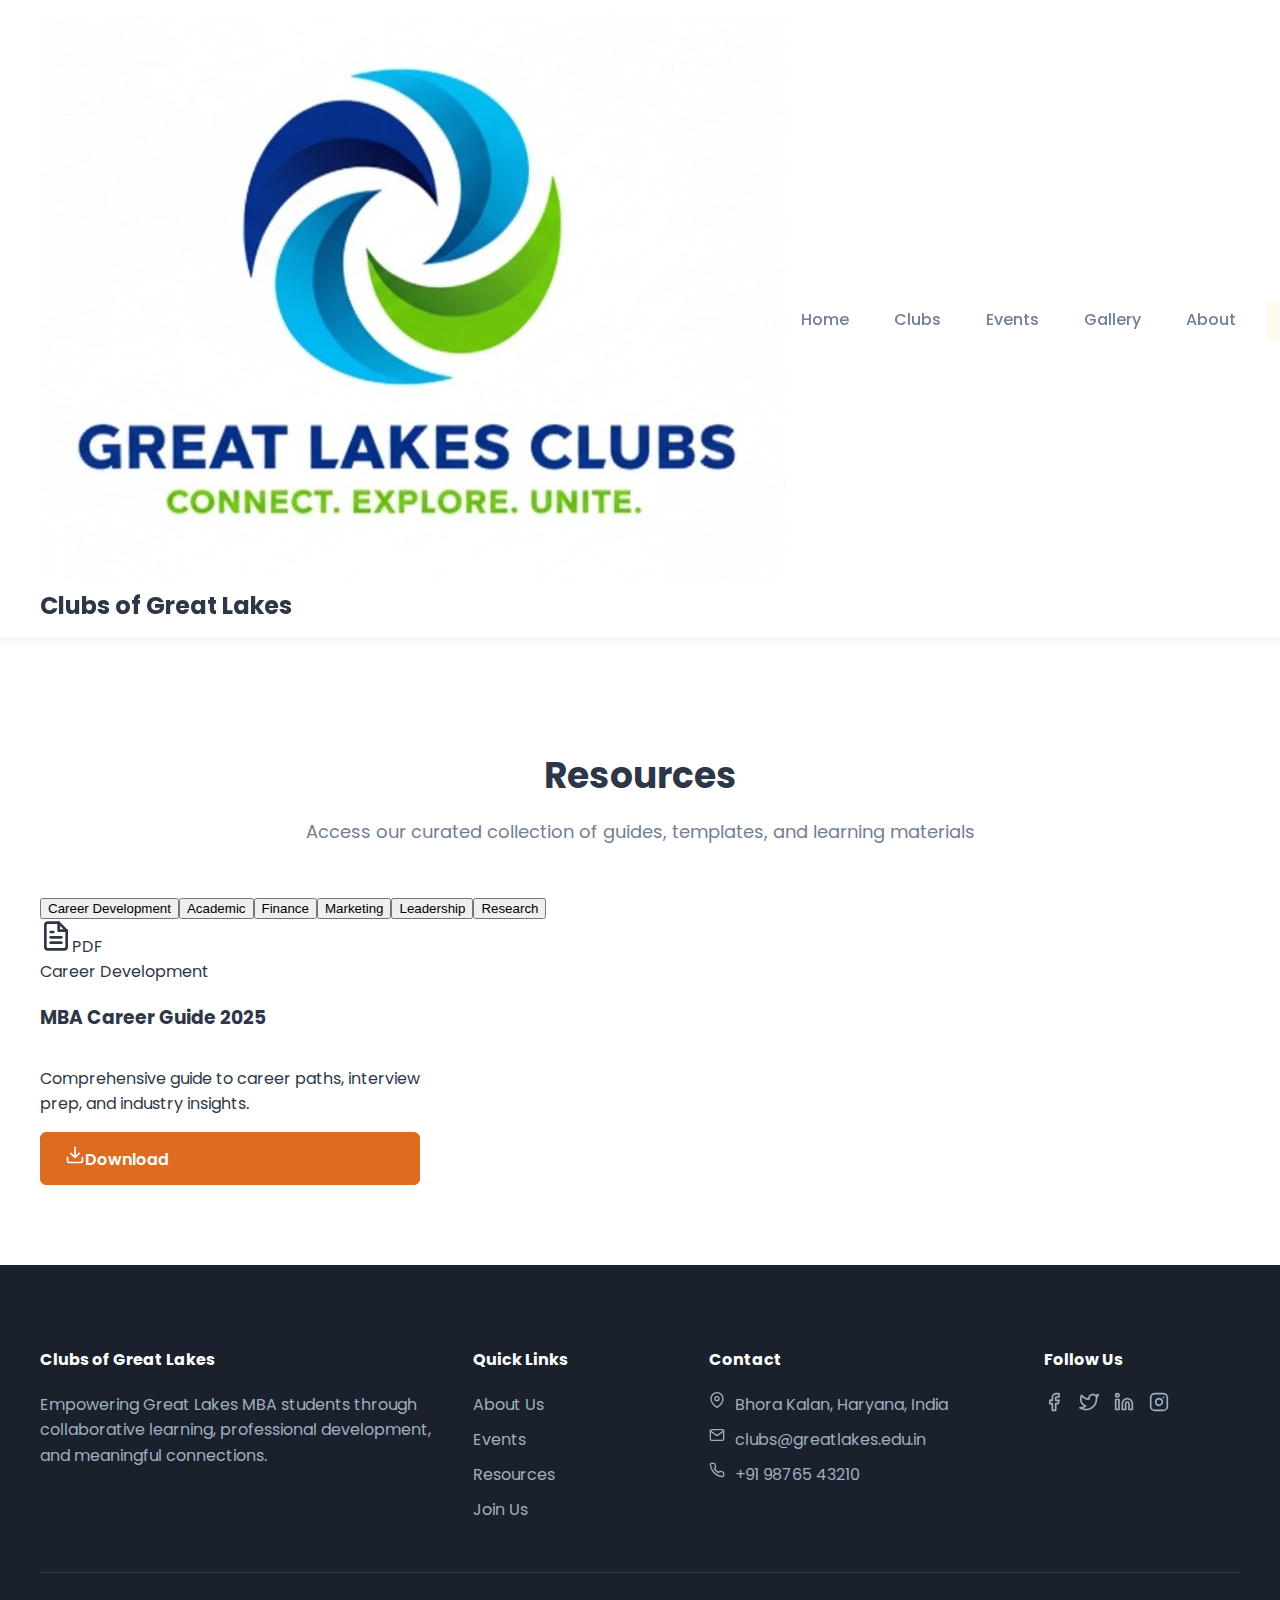
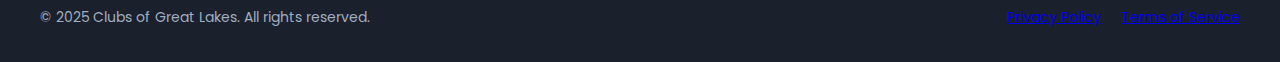
<file: resources.html>
<!DOCTYPE html>
<html lang="en">
<head>
    <meta charset="UTF-8">
    <meta name="viewport" content="width=device-width, initial-scale=1.0">
    <title>Resources - Clubs of Great Lakes</title>
    <link rel="stylesheet" href="style.css">
    <link href="https://fonts.googleapis.com/css2?family=Poppins:wght@400;500;600;700&display=swap" rel="stylesheet">
    <script async src="https://www.googletagmanager.com/gtag/js?id=G-Q86YP8K757"></script>
    <script>
      window.dataLayer = window.dataLayer || [];
      function gtag(){dataLayer.push(arguments);}
      gtag('js', new Date());
      gtag('config', 'G-Q86YP8K757');
    </script>
</head>
<body>
    <header class="main-header">
        <div class="container">
            <nav class="main-nav">
                <a href="index.html" class="logo">
                    <img src="Logo.jpg" alt="Great Lakes Clubs Logo">
                    <span>Clubs of Great Lakes</span>
                </a>
                <ul class="nav-links">
                    <li><a href="index.html">Home</a></li>
                    <li><a href="clubs.html">Clubs</a></li>
                    <li><a href="events.html">Events</a></li>
                    <li><a href="gallery.html">Gallery</a></li>
                    <li><a href="about.html">About</a></li>
                    <li><a href="resources.html" class="active">Resources</a></li>
                    <li><a href="contact.html">Contact</a></li>
                </ul>
                <a href="join.html" class="btn btn-primary">Join Us</a>
            </nav>
        </div>
    </header>
    <main>
        <section class="resources-section">
            <div class="container">
                <div class="text-center"><h2 class="section-title">Resources</h2><p class="subtitle">Access our curated collection of guides, templates, and learning materials</p></div>
                <div class="resource-filters"><button class="filter-btn">Career Development</button><button class="filter-btn">Academic</button><button class="filter-btn">Finance</button><button class="filter-btn">Marketing</button><button class="filter-btn">Leadership</button><button class="filter-btn">Research</button></div>
                <div class="resources-grid" style="grid-template-columns: repeat(3, 1fr); display: grid; gap: 30px;"><div class="resource-card" style="display: flex; flex-direction: column;"><div class="card-top"><div class="icon-type"><svg xmlns="http://www.w3.org/2000/svg" width="32" height="32" viewBox="0 0 24 24" fill="none" stroke="currentColor" stroke-width="2" stroke-linecap="round" stroke-linejoin="round"><path d="M14 2H6a2 2 0 0 0-2 2v16a2 2 0 0 0 2 2h12a2 2 0 0 0 2-2V8z"></path><polyline points="14 2 14 8 20 8"></polyline><line x1="16" y1="13" x2="8" y2="13"></line><line x1="16" y1="17" x2="8" y2="17"></line><polyline points="10 9 9 9 8 9"></polyline></svg><span>PDF</span></div><span class="category-tag">Career Development</span></div><h3>MBA Career Guide 2025</h3><p style="flex-grow: 1;">Comprehensive guide to career paths, interview prep, and industry insights.</p><a href="#" class="btn btn-primary download-btn"><svg xmlns="http://www.w3.org/2000/svg" width="20" height="20" viewBox="0 0 24 24" fill="none" stroke="currentColor" stroke-width="2" stroke-linecap="round" stroke-linejoin="round"><path d="M21 15v4a2 2 0 0 1-2 2H5a2 2 0 0 1-2-2v-4"></path><polyline points="7 10 12 15 17 10"></polyline><line x1="12" y1="15" x2="12" y2="3"></line></svg>Download</a></div></div>
            </div>
        </section>
    </main>
    <footer class="main-footer">
        <div class="container">
            <div class="footer-top">
                <div class="footer-column about"><h4>Clubs of Great Lakes</h4><p>Empowering Great Lakes MBA students through collaborative learning, professional development, and meaningful connections.</p></div>
                <div class="footer-column links"><h4>Quick Links</h4><ul><li><a href="about.html">About Us</a></li><li><a href="events.html">Events</a></li><li><a href="resources.html">Resources</a></li><li><a href="join.html">Join Us</a></li></ul></div>
                <div class="footer-column contact"><h4>Contact</h4><ul><li><svg xmlns="http://www.w3.org/2000/svg" width="16" height="16" viewBox="0 0 24 24" fill="none" stroke="currentColor" stroke-width="2" stroke-linecap="round" stroke-linejoin="round"><path d="M21 10c0 7-9 13-9 13s-9-6-9-13a9 9 0 0 1 18 0z"></path><circle cx="12" cy="10" r="3"></circle></svg><span>Bhora Kalan, Haryana, India</span></li><li><svg xmlns="http://www.w3.org/2000/svg" width="16" height="16" viewBox="0 0 24 24" fill="none" stroke="currentColor" stroke-width="2" stroke-linecap="round" stroke-linejoin="round"><path d="M4 4h16c1.1 0 2 .9 2 2v12c0 1.1-.9 2-2 2H4c-1.1 0-2-.9-2-2V6c0-1.1.9-2 2-2z"></path><polyline points="22,6 12,13 2,6"></polyline></svg><span>clubs@greatlakes.edu.in</span></li><li><svg xmlns="http://www.w3.org/2000/svg" width="16" height="16" viewBox="0 0 24 24" fill="none" stroke="currentColor" stroke-width="2" stroke-linecap="round" stroke-linejoin="round"><path d="M22 16.92v3a2 2 0 0 1-2.18 2 19.79 19.79 0 0 1-8.63-3.07 19.5 19.5 0 0 1-6-6 19.79 19.79 0 0 1-3.07-8.67A2 2 0 0 1 4.11 2h3a2 2 0 0 1 2 1.72 12.84 12.84 0 0 0 .7 2.81 2 2 0 0 1-.45 2.11L8.09 9.91a16 16 0 0 0 6 6l1.27-1.27a2 2 0 0 1 2.11-.45 12.84 12.84 0 0 0 2.81.7A2 2 0 0 1 22 16.92z"></path></svg><span>+91 98765 43210</span></li></ul></div>
                <div class="footer-column social"><h4>Follow Us</h4><div class="social-icons"><a href="#" aria-label="Facebook"><svg xmlns="http://www.w3.org/2000/svg" width="20" height="20" viewBox="0 0 24 24" fill="none" stroke="currentColor" stroke-width="2" stroke-linecap="round" stroke-linejoin="round"><path d="M18 2h-3a5 5 0 0 0-5 5v3H7v4h3v8h4v-8h3l1-4h-4V7a1 1 0 0 1 1-1h3z"></path></svg></a><a href="#" aria-label="Twitter"><svg xmlns="http://www.w3.org/2000/svg" width="20" height="20" viewBox="0 0 24 24" fill="none" stroke="currentColor" stroke-width="2" stroke-linecap="round" stroke-linejoin="round"><path d="M23 3a10.9 10.9 0 0 1-3.14 1.53 4.48 4.48 0 0 0-7.86 3v1A10.66 10.66 0 0 1 3 4s-4 9 5 13a11.64 11.64 0 0 1-7 2c9 5 20 0 20-11.5a4.5 4.5 0 0 0-.08-.83A7.72 7.72 0 0 0 23 3z"></path></svg></a><a href="#" aria-label="LinkedIn"><svg xmlns="http://www.w3.org/2000/svg" width="20" height="20" viewBox="0 0 24 24" fill="none" stroke="currentColor" stroke-width="2" stroke-linecap="round" stroke-linejoin="round"><path d="M16 8a6 6 0 0 1 6 6v7h-4v-7a2 2 0 0 0-2-2 2 2 0 0 0-2 2v7h-4v-7a6 6 0 0 1 6-6z"></path><rect x="2" y="9" width="4" height="12"></rect><circle cx="4" cy="4" r="2"></circle></svg></a><a href="#" aria-label="Instagram"><svg xmlns="http://www.w3.org/2000/svg" width="20" height="20" viewBox="0 0 24 24" fill="none" stroke="currentColor" stroke-width="2" stroke-linecap="round" stroke-linejoin="round"><rect x="2" y="2" width="20" height="20" rx="5" ry="5"></rect><path d="M16 11.37A4 4 0 1 1 12.63 8 4 4 0 0 1 16 11.37z"></path><line x1="17.5" y1="6.5" x2="17.51" y2="6.5"></line></svg></a></div></div>
            </div>
            <div class="footer-bottom"><p>&copy; 2025 Clubs of Great Lakes. All rights reserved.</p><div class="legal-links"><a href="#">Privacy Policy</a><a href="#">Terms of Service</a></div></div>
        </div>
    </footer>
</body>
</html>
</file>
<file: style.css>
/* --- General Styles & Variables --- */
:root {
    --primary-color: #f56565;
    --dark-text: #2d3748;
    --light-text: #718096;
    --orange-color: #dd6b20;
}

html {
    scroll-behavior: smooth;
    scroll-padding-top: 90px; /* Prevents sticky header from covering titles */
}

body {
    margin: 0;
    font-family: 'Poppins', sans-serif;
    background: white;
    color: var(--dark-text);
}

.container {
    max-width: 1200px;
    margin: 0 auto;
    padding: 0 20px;
}

.text-center {
    text-align: center;
}

.section-title {
    font-size: 36px;
    margin-bottom: 15px;
    color: var(--dark-text);
}

section .subtitle {
    font-size: 18px;
    color: var(--light-text);
    max-width: 800px;
    margin: 0 auto 50px auto;
}

/* --- Buttons --- */
.btn {
    display: inline-block;
    padding: 12px 24px;
    border-radius: 6px;
    text-decoration: none;
    font-weight: 600;
    transition: transform 0.2s, box-shadow 0.2s;
}

.btn-primary {
    background-color: var(--orange-color);
    color: white;
    border: 1px solid var(--orange-color);
}

.btn-secondary {
    background-color: white;
    color: var(--orange-color);
    border: 1px solid var(--orange-color);
}

.btn:hover {
    transform: translateY(-2px);
    box-shadow: 0 4px 10px rgba(0,0,0,0.1);
}

.btn.btn-light {
    background-color: white;
    color: var(--orange-color);
}

/* --- Header & Navigation --- */
.main-header {
    position: sticky;
    top: 0;
    left: 0;
    width: 100%;
    background-color: white;
    z-index: 1000;
    box-shadow: 0 2px 10px rgba(0,0,0,0.08);
    padding: 15px 0;
}

.main-nav {
    display: flex;
    justify-content: space-between;
    align-items: center;
}

.logo {
    font-size: 24px;
    font-weight: 700;
    color: var(--dark-text);
    text-decoration: none;
}

.nav-links {
    display: flex;
    list-style: none;
    margin: 0;
    padding: 0;
    gap: 15px;
}

/* REVISED Base style for all nav links */
.nav-links a {
    text-decoration: none;
    color: var(--light-text);
    font-weight: 500;
    padding: 8px 15px;
    border-radius: 6px;
    border-bottom: 2px solid transparent;
    transition: background-color 0.2s, color 0.2s;
}

/* REVISED Hover style for non-active links */
.nav-links a:hover {
    color: var(--dark-text);
    background-color: #f8fafc;
}

/* REVISED style for the active link */
.nav-links a.active {
    color: var(--orange-color);
    background-color: #fffaf0;
    border-bottom-color: transparent;
}

/* --- Hero & Homepage Sections --- */
.hero-section { padding: 80px 0; }
.hero-section h1 { font-size: 52px; font-weight: 700; margin: 0 0 20px 0; line-height: 1.2; }
.hero-section .subtitle { max-width: 650px; }
.cta-buttons { display: flex; justify-content: center; gap: 20px; }
.stats-section { padding: 60px 0 100px 0; }
.stats-grid { display: grid; grid-template-columns: repeat(4, 1fr); gap: 30px; }
.stat-card { background-color: white; padding: 25px; border-radius: 12px; box-shadow: 0 5px 25px rgba(0, 0, 0, 0.07); text-align: center; }
.icon-wrapper { margin-bottom: 15px; }
.stat-number { display: block; font-size: 36px; font-weight: 700; }
.stat-label { font-size: 16px; color: var(--light-text); margin: 0; }
.icon-wrapper.color-orange svg { color: #dd6b20; }
.icon-wrapper.color-blue svg { color: #3182ce; }
.icon-wrapper.color-yellow svg { color: #d69e2e; }
.icon-wrapper.color-purple svg { color: #805ad5; }

/* --- Homepage Events & Testimonials --- */
.homepage-events-section { padding: 80px 0; background-color: #f8fafc; }
.homepage-events-section .section-header { display: flex; justify-content: space-between; align-items: center; margin-bottom: 40px; }
.homepage-events-grid { display: grid; grid-template-columns: repeat(3, 1fr); gap: 30px; }
.homepage-event-card { background-color: white; border: 1px solid #e2e8f0; border-radius: 12px; box-shadow: 0 4px 6px rgba(0,0,0,0.05); overflow: hidden; display: flex; flex-direction: column; }
.homepage-event-card img { width: 100%; height: 200px; object-fit: cover; }
.homepage-event-card .card-content { padding: 20px; flex-grow: 1; }
.homepage-event-card h3 { margin: 5px 0 10px 0; }
.homepage-event-card .event-date { font-size: 14px; color: var(--light-text); margin-bottom: 15px; }
.register-link { display: block; text-align: center; padding: 12px; margin: 0 20px 20px 20px; border: 1px solid var(--orange-color); color: var(--orange-color); border-radius: 6px; text-decoration: none; font-weight: 600; transition: background-color 0.2s, color 0.2s; }
.register-link:hover { background-color: var(--orange-color); color: white; }
.testimonials-section { padding: 80px 0; }
.testimonials-grid { display: grid; grid-template-columns: repeat(3, 1fr); gap: 30px; margin-top: 50px; text-align: left; }
.testimonial-card { background: #f8fafc; border: 1px solid #e2e8f0; padding: 25px; border-radius: 12px; }
.author-info { display: flex; align-items: center; gap: 15px; margin-bottom: 20px; }
.author-info img { width: 60px; height: 60px; border-radius: 50%; object-fit: cover; }
.author-info strong { display: block; font-size: 18px; }
.author-info p { margin: 2px 0 0 0; color: var(--light-text); font-size: 14px; }
.author-info span { display: block; font-weight: 500; }
.testimonial-card .quote { font-size: 16px; line-height: 1.6; color: var(--dark-text); font-style: italic; }
.cta-banner-section { background-color: var(--orange-color); color: white; padding: 80px 0; text-align: center; }
.cta-banner-section h2 { font-size: 36px; margin: 0 0 15px 0; }
.cta-banner-section p { font-size: 18px; max-width: 600px; margin: 0 auto 30px auto; opacity: 0.9; }

/* --- Clubs Page --- */
.clubs-section { padding: 80px 0; }
.clubs-grid { display: grid; grid-template-columns: repeat(3, 1fr); gap: 30px; }
.club-card { background: white; border: 1px solid #e2e8f0; border-radius: 8px; padding: 30px; display: flex; flex-direction: column; box-shadow: 0 4px 6px rgba(0,0,0,0.05); transition: transform 0.3s, box-shadow 0.3s; border-top-width: 4px; border-top-style: solid; }
.club-card:hover { transform: translateY(-5px); box-shadow: 0 10px 15px rgba(0,0,0,0.1); }
.card-icon { width: 24px; height: 24px; border: 2px solid #cbd5e1; border-radius: 50%; margin-bottom: 20px; }
.club-card h3 { font-size: 22px; font-weight: 600; margin: 0 0 5px 0; }
.club-card .tagline { font-size: 14px; font-weight: 500; margin: 0 0 15px 0; }
.club-card .description { font-size: 15px; color: var(--light-text); line-height: 1.6; flex-grow: 1; }
.learn-more { color: var(--dark-text); text-decoration: none; font-weight: 600; align-self: flex-start; }
.learn-more:hover { text-decoration: underline; }

/* --- Gallery Page (Overlay Removed) --- */
.gallery-section { padding: 80px 0; }
.gallery-grid { display: grid; grid-template-columns: repeat(4, 1fr); gap: 25px; }
.gallery-item { background-color: white; border: 1px solid #e2e8f0; border-radius: 12px; box-shadow: 0 4px 6px rgba(0,0,0,0.05); overflow: hidden; display: flex; flex-direction: column; }
.image-container { position: relative; cursor: pointer; }
.image-container img { width: 100%; height: 220px; object-fit: cover; display: block; }
.item-label { padding: 15px; font-weight: 500; }

/* --- About Page (Revised) --- */
.about-section { padding: 80px 0; }
.mission-vision-grid { display: grid; grid-template-columns: 1fr 1fr; gap: 30px; margin-top: 50px; }
.info-card { padding: 30px; border-radius: 12px; }
.info-card h3 { font-size: 24px; margin-top: 0; }
.mission-card { background-color: #fffaf0; border: 1px solid #fed7aa; }
.vision-card { background-color: #ecfeff; border: 1px solid #a5f3fc; }
.impact-section { background-color: #f8fafc; border-radius: 12px; padding: 40px 20px; margin: 80px 0; text-align: center; }
.impact-stats-grid { display: grid; grid-template-columns: repeat(4, 1fr); gap: 20px; margin-top: 30px; }
.impact-stat .stat-number { font-size: 48px; font-weight: 700; }
.impact-stat .stat-label { color: var(--light-text); margin-top: 5px; }
.core-values-section { margin: 80px 0; }
.values-grid { display: grid; grid-template-columns: repeat(4, 1fr); gap: 30px; margin-top: 50px; }
.value-card { background-color: white; padding: 30px; border-radius: 12px; box-shadow: 0 5px 25px rgba(0, 0, 0, 0.07); text-align: center; transition: transform 0.2s, box-shadow 0.2s; }
.value-card:hover { transform: translateY(-5px); box-shadow: 0 10px 30px rgba(0, 0, 0, 0.1); }
.value-icon { margin-bottom: 20px; color: var(--orange-color); }
.value-card h3 { margin: 0 0 10px 0; }
.value-card p { color: var(--light-text); line-height: 1.6; }

/* --- Forms & Contact/Join Pages (Revised) --- */
.contact-section, .join-us-section, .resources-section { padding: 80px 0; }
.contact-grid { display: grid; grid-template-columns: 1fr 1.7fr; gap: 50px; margin-top: 50px; }
.contact-info { background-color: #f8fafc; padding: 40px; border-radius: 12px; }
.info-block { display: flex; align-items: flex-start; gap: 20px; margin-bottom: 25px; }
.info-block h4 { margin: 0 0 5px 0; font-size: 18px; color: var(--dark-text); }
.info-block p { margin: 0; color: var(--light-text); line-height: 1.6; }
.contact-form-container { background-color: white; border: 1px solid #e2e8f0; border-radius: 12px; padding: 40px; box-shadow: 0 5px 25px rgba(0, 0, 0, 0.07); }
form input, form select, form textarea { width: 100%; padding: 12px; border: 1px solid #e2e8f0; border-radius: 6px; font-family: 'Poppins', sans-serif; font-size: 15px; background-color: #f8fafc; transition: border-color 0.2s, box-shadow 0.2s; }
form input:focus, form select:focus, form textarea:focus { outline: none; border-color: var(--orange-color); box-shadow: 0 0 0 3px rgba(221, 107, 32, 0.2); }
form .form-row { display: grid; grid-template-columns: 1fr 1fr; gap: 20px; }
form .form-group { margin-bottom: 20px; }
form label { display: block; margin-bottom: 8px; font-weight: 600; }
.submit-btn { width: 100%; padding: 15px; display: flex; justify-content: center; align-items: center; gap: 10px; font-size: 16px; }
.application-form-container { max-width: 900px; margin: 50px auto 0 auto; background-color: white; border: 1px solid #e2e8f0; border-radius: 16px; padding: 40px 50px; box-shadow: 0 10px 30px rgba(0, 0, 0, 0.07); }
form fieldset { border: 1px solid #e2e8f0; background-color: #f8fafc; border-radius: 8px; padding: 20px; margin: 0 0 30px 0; }
form legend { font-size: 18px; padding: 0 10px; margin-left: -10px; font-weight: 600; }
.club-selection-grid { display: grid; grid-template-columns: 1fr 1fr; gap: 15px; }
.club-checkbox-card { display: block; border: 1px solid #e2e8f0; background: white; border-radius: 8px; padding: 15px; cursor: pointer; transition: border-color 0.2s, box-shadow 0.2s; }
.club-checkbox-card:hover { border-color: #a5b4fc; box-shadow: 0 0 0 3px rgba(165, 180, 252, 0.2); }
.club-checkbox-card .card-content { display: flex; align-items: flex-start; gap: 12px; }
.club-checkbox-card input[type="checkbox"] { display: none; }
.checkbox-visual { flex-shrink: 0; width: 20px; height: 20px; border: 2px solid #cbd5e1; border-radius: 4px; margin-top: 2px; transition: background-color 0.2s, border-color 0.2s; }
.club-checkbox-card input:checked ~ .card-content .checkbox-visual { background-color: var(--orange-color); border-color: var(--orange-color); background-image: url("data:image/svg+xml,%3csvg viewBox='0 0 16 16' fill='white' xmlns='http://www.w3.org/2000/svg'%3e%3cpath d='M12.207 4.793a1 1 0 010 1.414l-5 5a1 1 0 01-1.414 0l-2-2a1 1 0 011.414-1.414L6.5 9.086l4.293-4.293a1 1 0 011.414 0z'/%3e%3c/svg%3e"); }
.form-actions { display: flex; justify-content: flex-end; gap: 15px; margin-top: 20px; }
.features-grid { display: grid; grid-template-columns: repeat(3, 1fr); gap: 30px; margin-top: 60px; max-width: 1000px; margin-left: auto; margin-right: auto; }
.feature-card { background: white; border: 1px solid #e2e8f0; padding: 30px; border-radius: 12px; text-align: center; }
.feature-card h3 { font-size: 24px; margin: 0 0 10px 0; }
.feature-card p { margin: 0; color: var(--light-text); }
.color-orange { color: #dd6b20; }
.color-cyan { color: #06b6d4; }
.color-yellow { color: #d69e2e; }
.color-purple { color: #805ad5; }
.color-red { color: #ef4444; }
.color-green { color: #84cc16; }

/* --- Footer --- */
.main-footer { background-color: #1a202c; color: #a0aec0; padding: 60px 0 20px 0; }
.footer-top { display: grid; grid-template-columns: 2fr 1fr 1.5fr 1fr; gap: 40px; margin-bottom: 40px; }
.footer-column h4 { color: white; font-size: 16px; margin-bottom: 20px; }
.footer-column.about p { line-height: 1.6; }
.footer-column ul { list-style: none; padding: 0; margin: 0; }
.footer-column li { margin-bottom: 10px; }
.footer-column a { color: #a0aec0; text-decoration: none; transition: color 0.2s; }
.footer-column a:hover { color: white; }
.footer-column.contact li { display: flex; align-items: flex-start; gap: 10px; }
.social-icons { display: flex; gap: 15px; }
.footer-bottom { display: flex; justify-content: space-between; align-items: center; padding-top: 20px; border-top: 1px solid #2d3748; font-size: 14px; }
.legal-links a { margin-left: 20px; }

/* --- Responsive Styles --- */
@media (max-width: 992px) {
    .stats-grid, .clubs-grid, .homepage-events-grid, .testimonials-grid, .gallery-grid, .values-grid, .impact-stats-grid, .features-grid, .footer-top { grid-template-columns: 1fr 1fr; }
    .contact-grid { grid-template-columns: 1fr; }
}
@media (max-width: 768px) {
    .nav-links { display: none; } /* On a real site, this would be replaced by a hamburger menu */
    .stats-grid, .clubs-grid, .homepage-events-grid, .testimonials-grid, .gallery-grid, .values-grid, .impact-stats-grid, .features-grid, .footer-top, .mission-vision-grid, .form-row, .club-selection-grid { grid-template-columns: 1fr; }
    .footer-bottom { flex-direction: column; text-align: center; gap: 10px; }
    .legal-links { display: flex; gap: 15px; margin-left: 0; }
    .legal-links a { margin-left: 0; }
}
</file>
